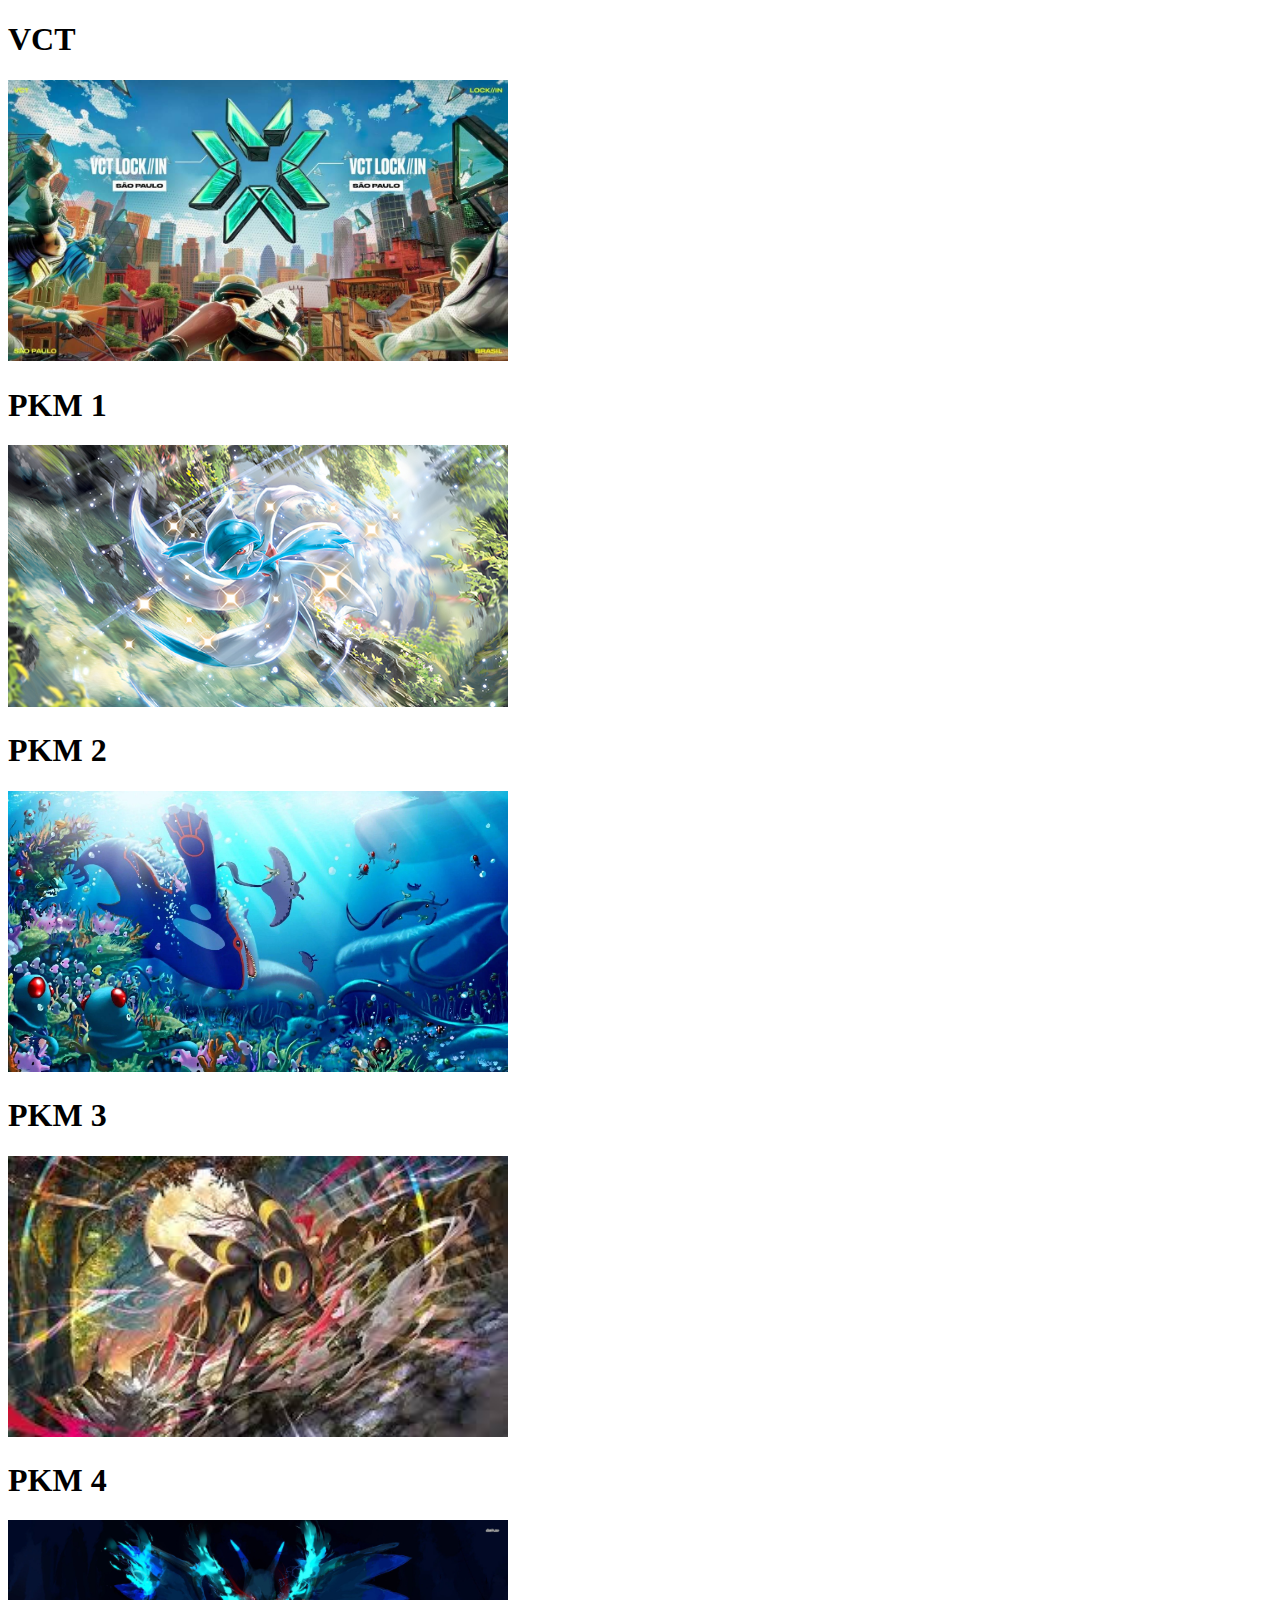
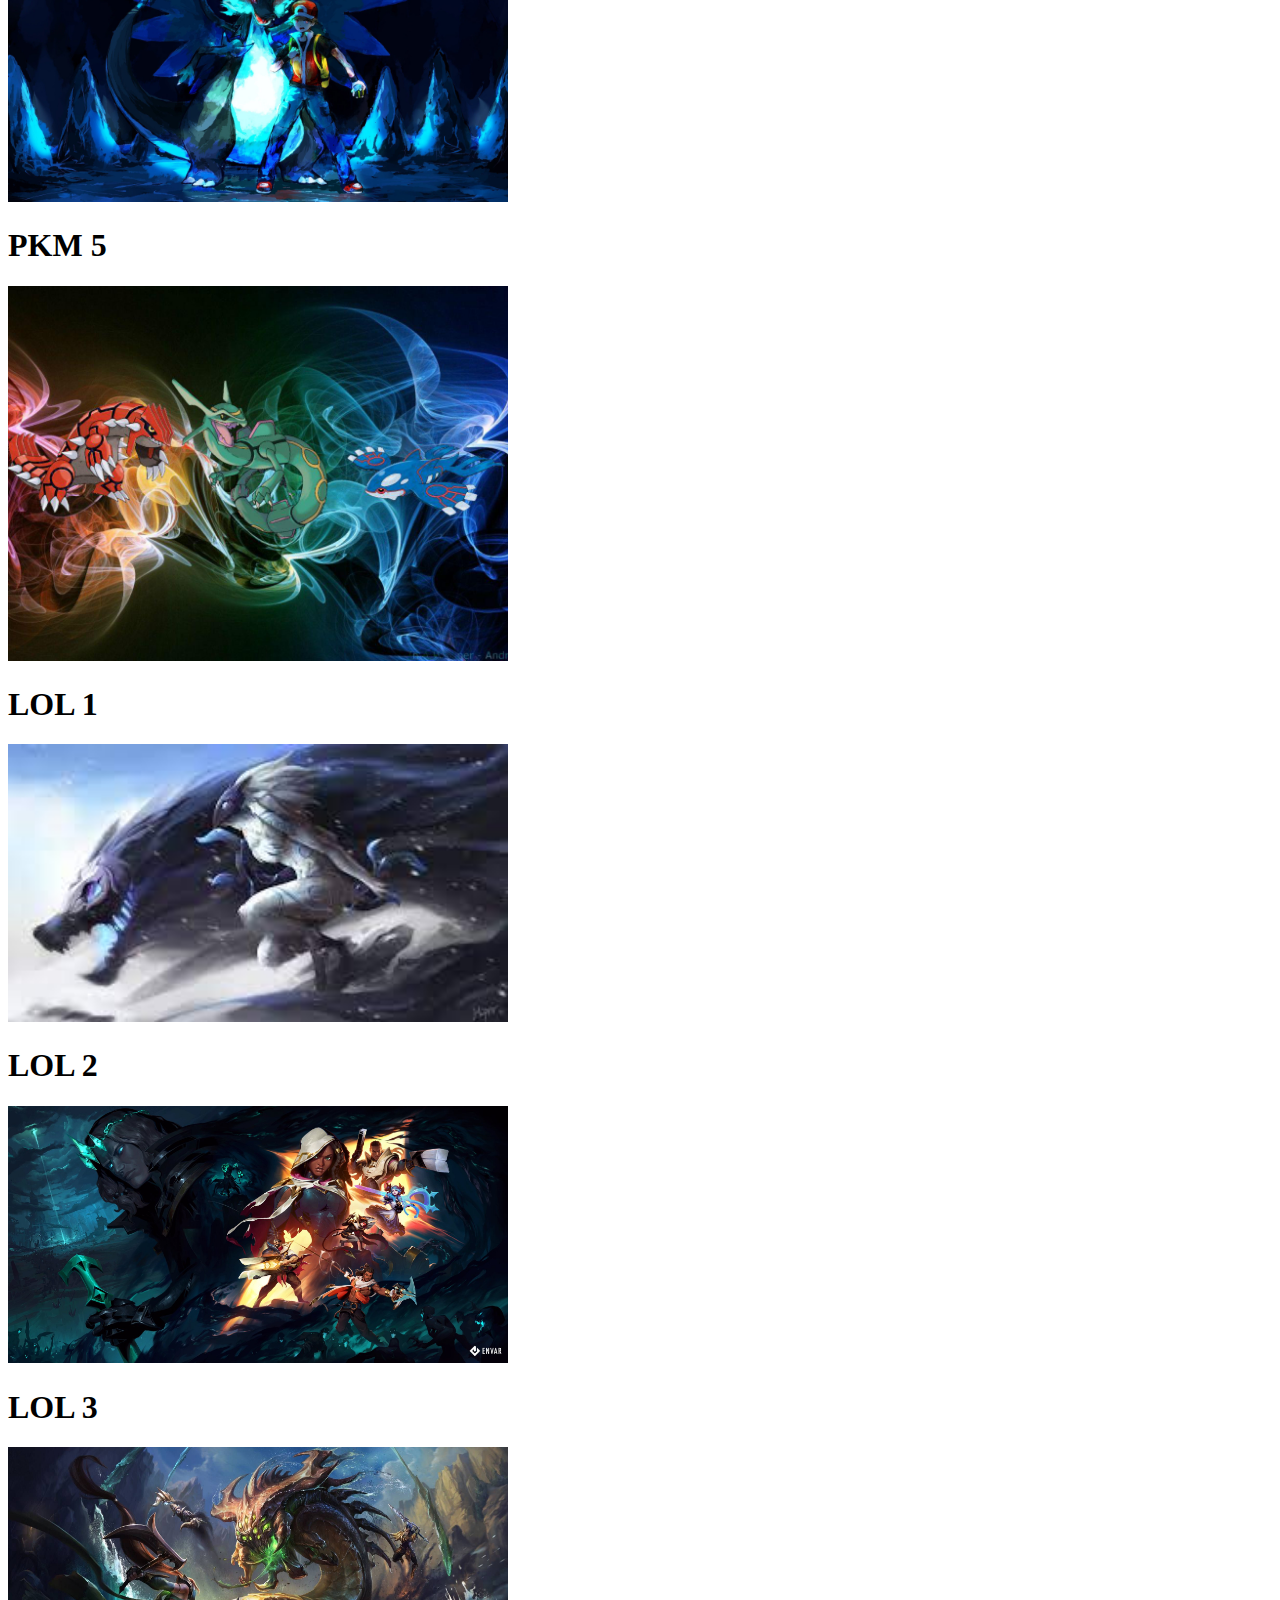
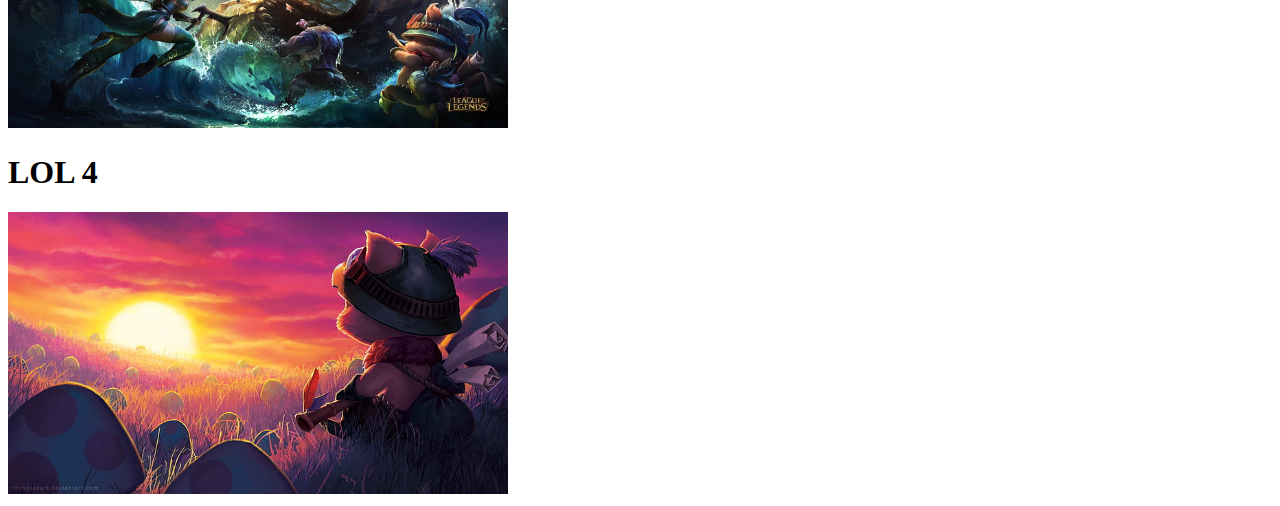
<file: aula-02-automatico/index.html>
<!DOCTYPE html>
<html lang="pt-br">

<head>
    <meta charset="UTF-8">
    <meta http-equiv="X-UA-Compatible" content="IE=edge">
    <meta name="viewport" content="width=device-width, initial-scale=1.0">
    <title>Aula 02</title>
</head>

<body>
    <h1> VCT </h1>
    <img src="img/vct.jpg" width="500px">
    <br>
    <h1> PKM 1 </h1>
    <img src="img/pkm.jpg" width="500px">
    <br>
    <h1> PKM 2 </h1>
    <img src="img/pkm2.webp" width="500px">
    <br>
    <h1> PKM 3 </h1>
    <img src="img/pkm3.jpg" width="500px">
    <br>
    <h1> PKM 4 </h1>
    <img src="img/pkm4.jpg" width="500px">
    <br>
    <h1> PKM 5 </h1>
    <img src="img/pkm5.jpg" width="500px">
    <br>
    <h1> LOL 1</h1>
    <img src="img/lol1.jpg" width="500px">
    <br>
    <h1> LOL 2 </h1>
    <img src="img/lol2.jpg" width="500px">
    <br>
    <h1> LOL 3 </h1>
    <img src="img/lol3.jpg" width="500px">
    <br>
    <h1> LOL 4 </h1>
    <img src="img/lol4.jpg" width="500px">

</body>

</html>
</file>
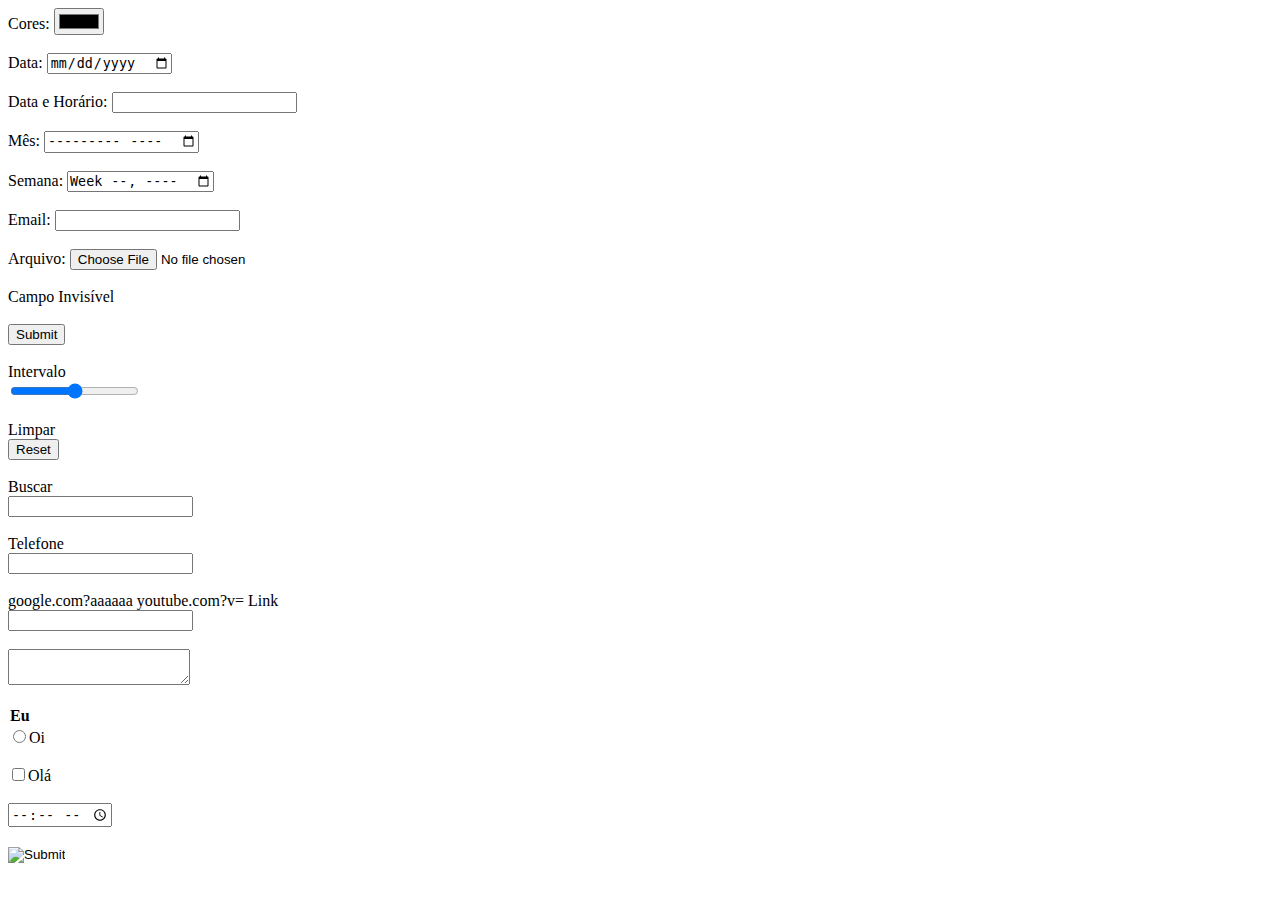
<file: aula-04/index.html>
<!DOCTYPE html>
<html lang="en">

<head>
    <meta charset="UTF-8">
    <meta http-equiv="X-UA-Compatible" content="IE=edge">
    <meta name="viewport" content="width=device-width, initial-scale=1.0">
    <title>Document</title>
</head>

<body>

</body>
    <label>Cores:</label>
    <input type="color"><br><br>
    <label>Data:</label>
    <input type="date"><br><br>
    <label>Data e Horário:</label>
    <input type="datetime"><br><br>
    <label>Mês:</label>
    <input type="month"><br><br>
    <label>Semana:</label>
    <input type="week"><br><br>
    <label>Email:</label>
    <input type="email"><br><br>
    <label>Arquivo:</label>
    <input type="file"><br><br>
    <label>Campo Invisível </label>
    <input type="hidden"><br><br>
    <button>Submit</button><br><br>
    <label>Intervalo</label><br>
    <input type="range"><br><br>
    
    <label>Limpar</label><br>
    <input type="reset"><br><br>
    
    <label>Buscar</label><br>
    <input type="search"><br><br>

    <label>Telefone</label><br>
    <input type="tel"><br><br>       
    google.com?aaaaaa
    youtube.com?v=
    <label>Link</label><br>
    <input type="url"><br><br>


    <textarea></textarea><br><br>
    <optgroup label = "Eu">
    <select id="Nome" name="Name">
        <option value="Eu">Eu</option>
        <option value="Tu">Tu</option>
        <option value="Eles">Eles</option>
        <option value="Nós">Nós</option>
    </select><br><br>
    </optgroup>
    <input type="radio" value="Oi">Oi<br><br>
    <input type="checkbox" value="Olá">Olá<br><br>

    <input type="time"><br><br>
    <input type="image"><br><br>
</html>
</file>
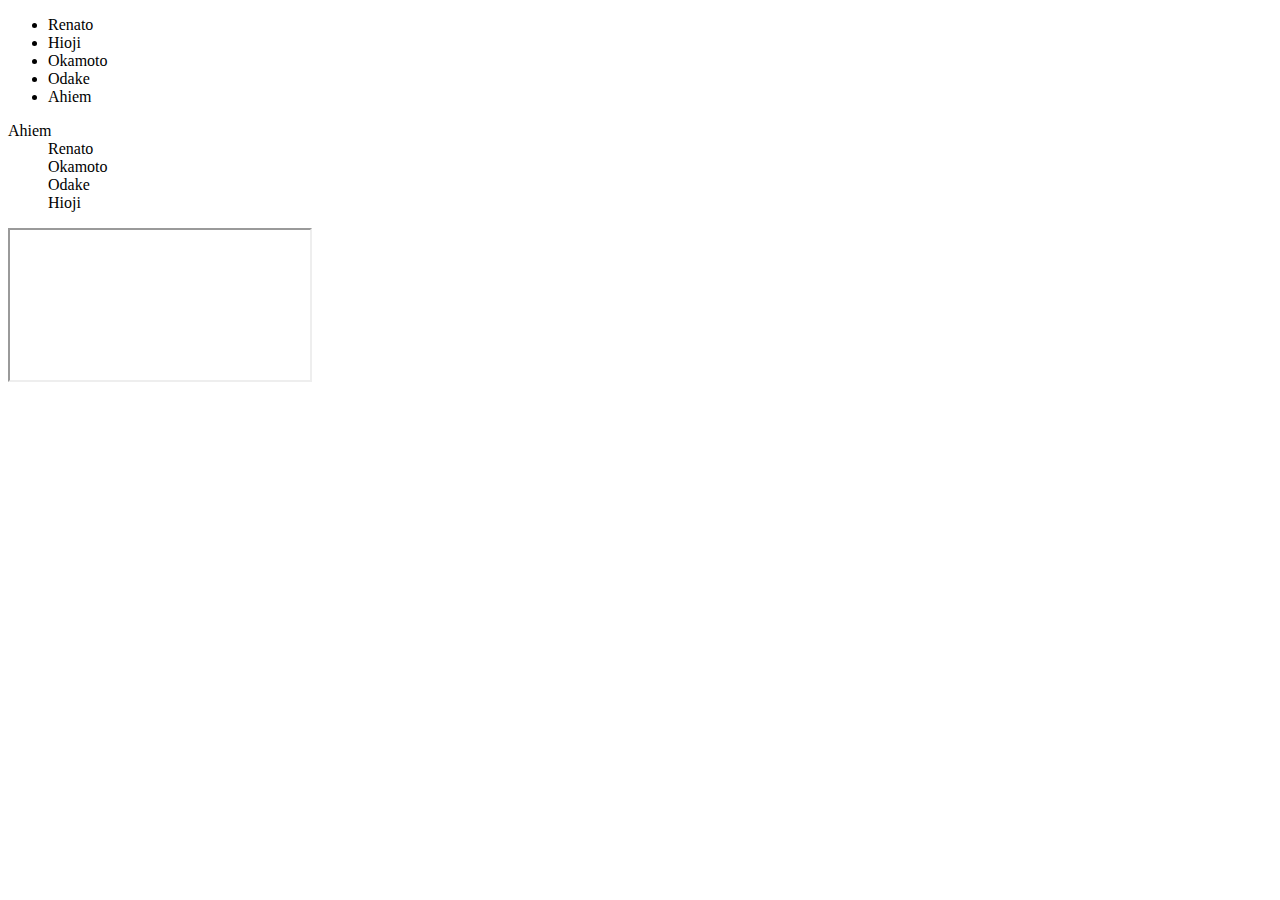
<file: aula-05/index.html>
<!DOCTYPE html>
<html lang="pt-br">
<head>
    <meta charset="UTF-8">
    <meta http-equiv="X-UA-Compatible" content="IE=edge">
    <meta name="viewport" content="width=device-width, initial-scale=1.0">
    <title>Document</title>
</head>
<body>
    <ul>
        <li>Renato</li>
        <li>Hioji</li>
        <li>Okamoto</li>
        <li>Odake</li>
        <li>Ahiem</li>
    </ul>
    
    <dl>
        <dt>Ahiem</dd>
        <dd>Renato</dt>
        <dd>Okamoto</dd>
        <dd>Odake</Dd>  
        <dd>Hioji</dd>
    </dl>
    <iframe src="https://www.youtube.com"></iframe>
</body>
</html>
</file>
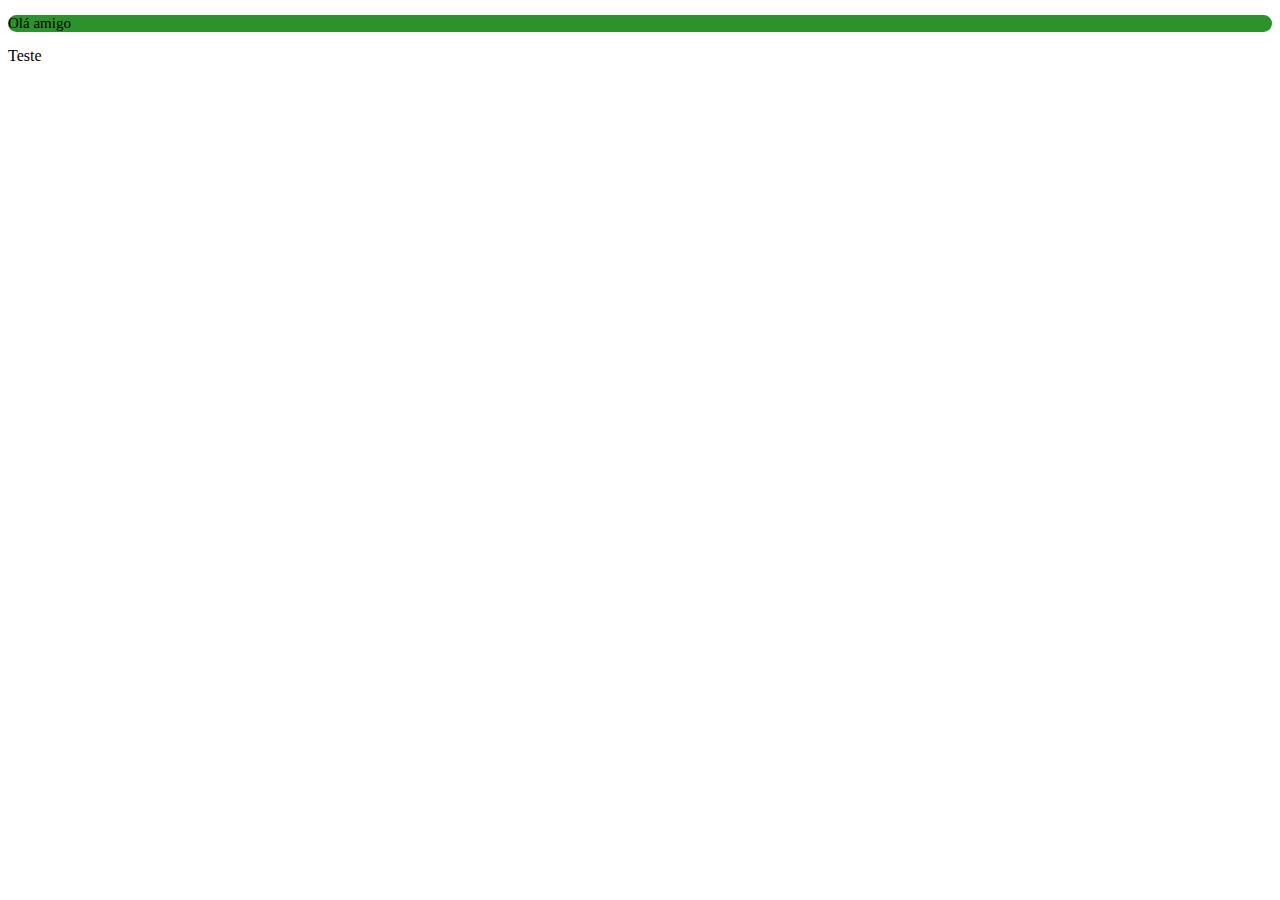
<file: aula-06/index.html>
<!DOCTYPE html>
<html lang="en">
<head>
    <meta charset="UTF-8">
    <meta http-equiv="X-UA-Compatible" content="IE=edge">
    <meta name="viewport" content="width=device-width, initial-scale=1.0">
    <style>
        #teste{
            font-size: 15px;
        }
        .teste{
            border-radius: 30px;
        }

        p{
            background: #2c922c;
            font-family:'Times New Roman';
        }
        .teste:hover
        {
            background: #aaaaaa;
        }

        /* visited link */
        .teste:visited {
        color: #00FF00;
        }
        /*Mouse em cima*/
        .teste:hover {
        color: #FF00FF;
        }
        /* Clickando */
        .teste:active {
        color: #0000FF;
        }

        /*Div only*/
        .dropdown{
            position:relative;
            display: inline-block;
        }
        .dropdown-content{
            display: none;
            position: absolute;
            background-color:#270e0e;
            min-width: 160px;
            box-shadow: 0px 8px 16px 0px rgba(0,0,0,0.2);  /*box-shadow: none|h-offset v-offset blur spread color |inset|initial|inherit;*/
            padding: 12px 16px;
            z-index: 1px;
        }
        .dropdown:hover .dropdown-content{
            display:block;
        }
    </style>
    <title>Document</title>
</head>
<body>
    <p class="teste" id="teste">Olá amigo</p>




    <div class="dropdown">Teste
        <div class="dropdown-content"> 
        Teste2
        </div>
    </div>
</body>
</html>
</file>
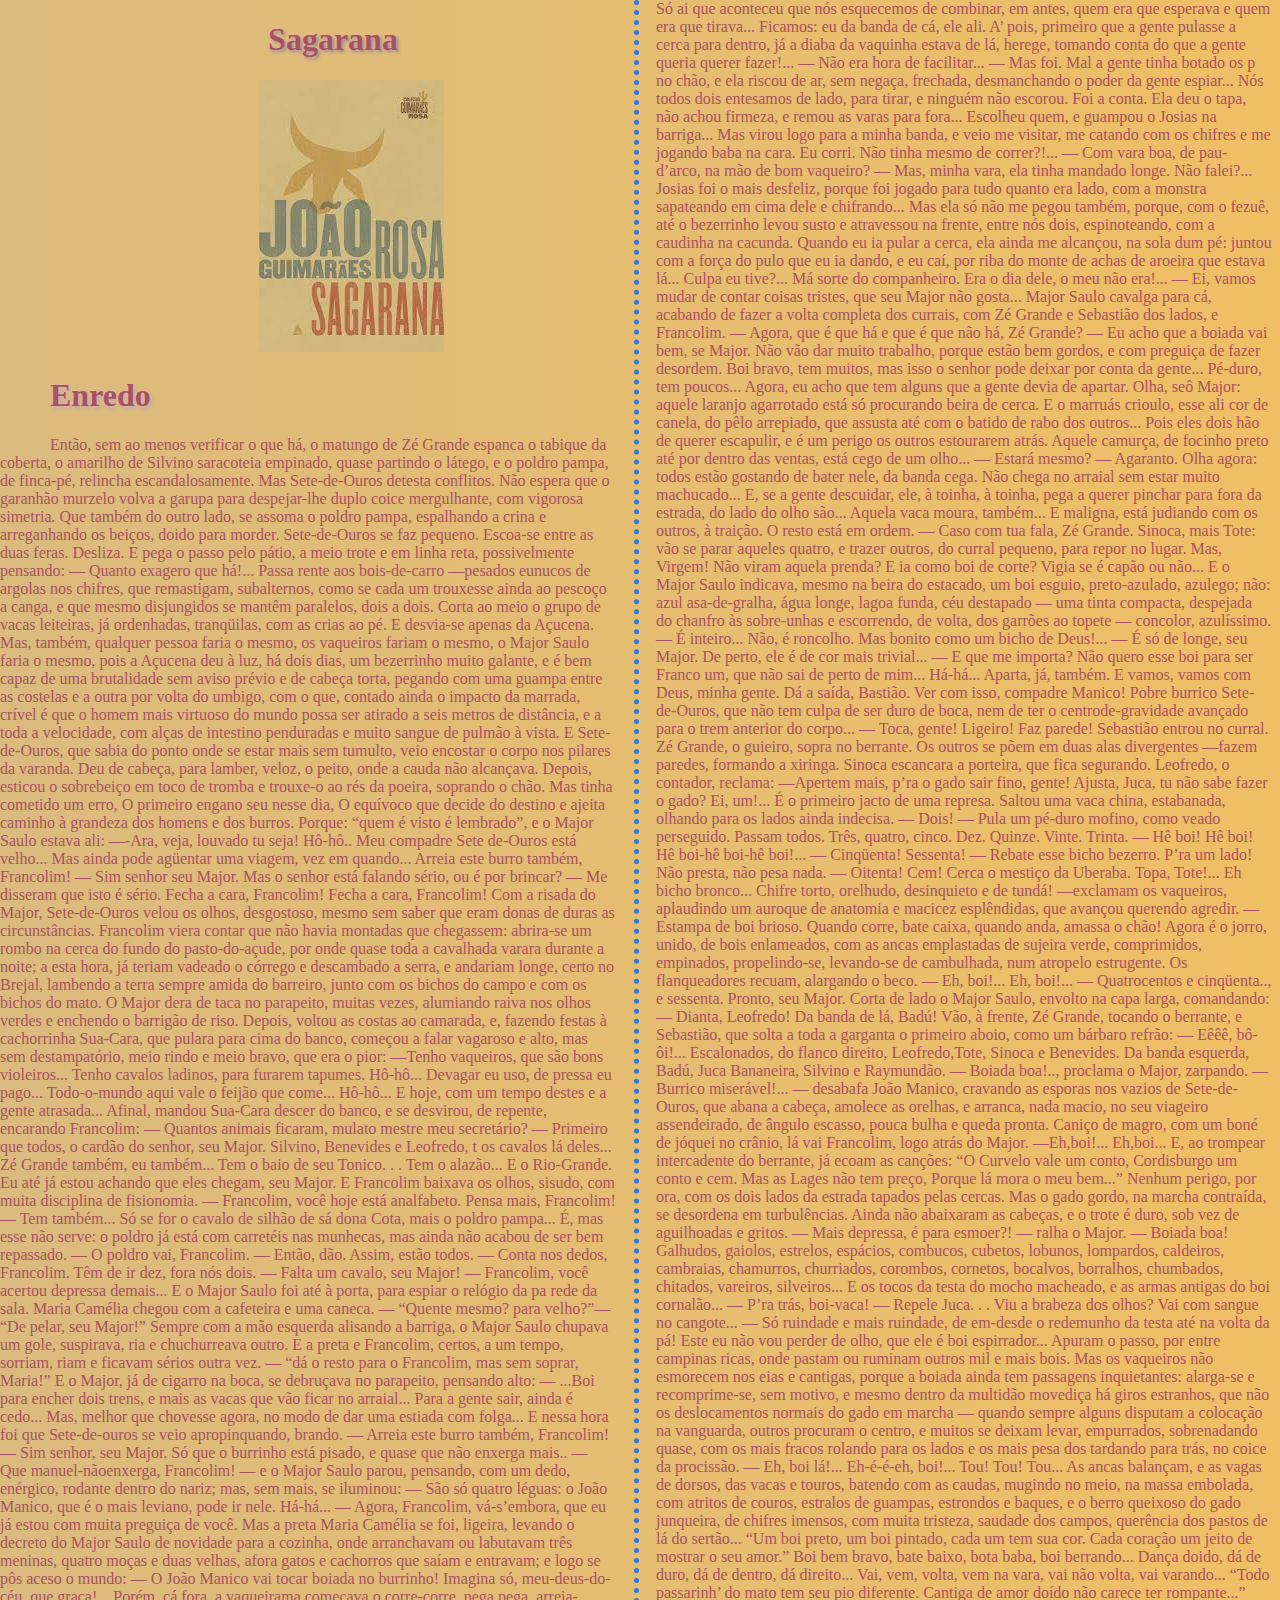
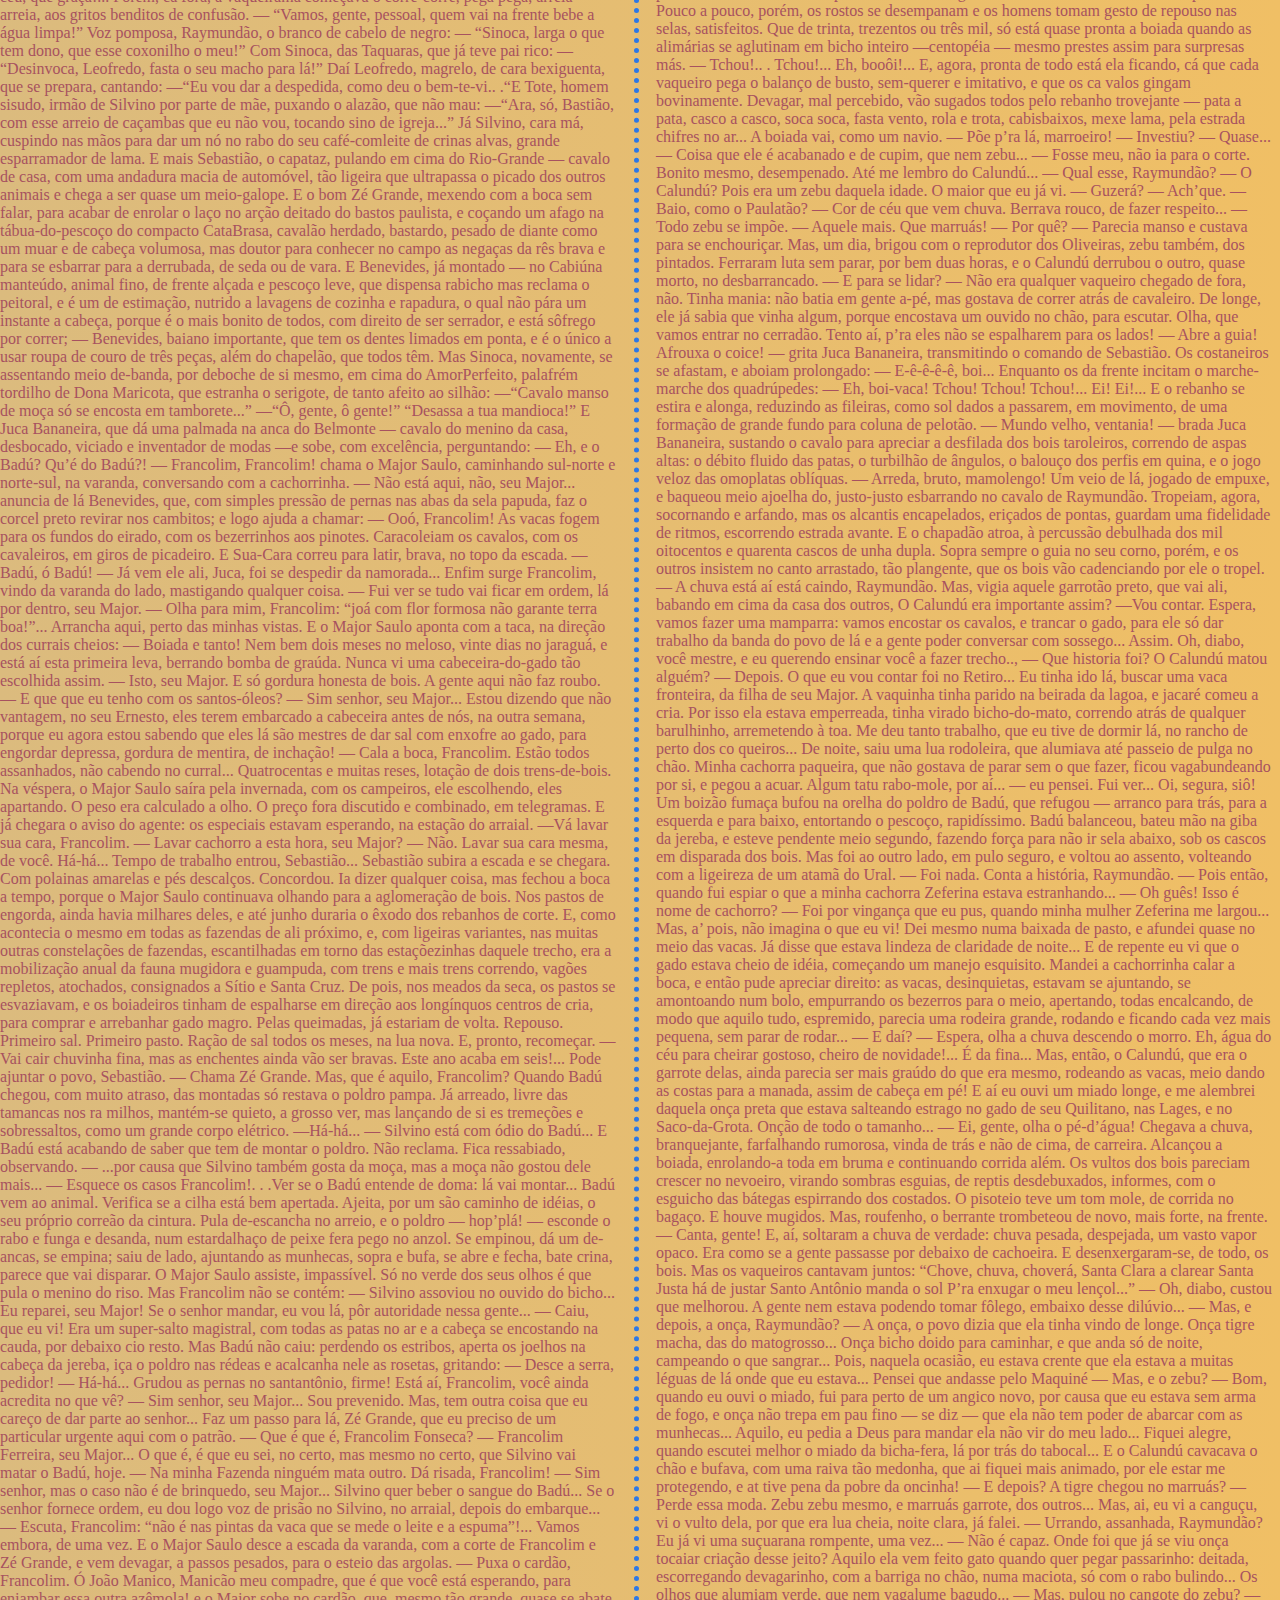
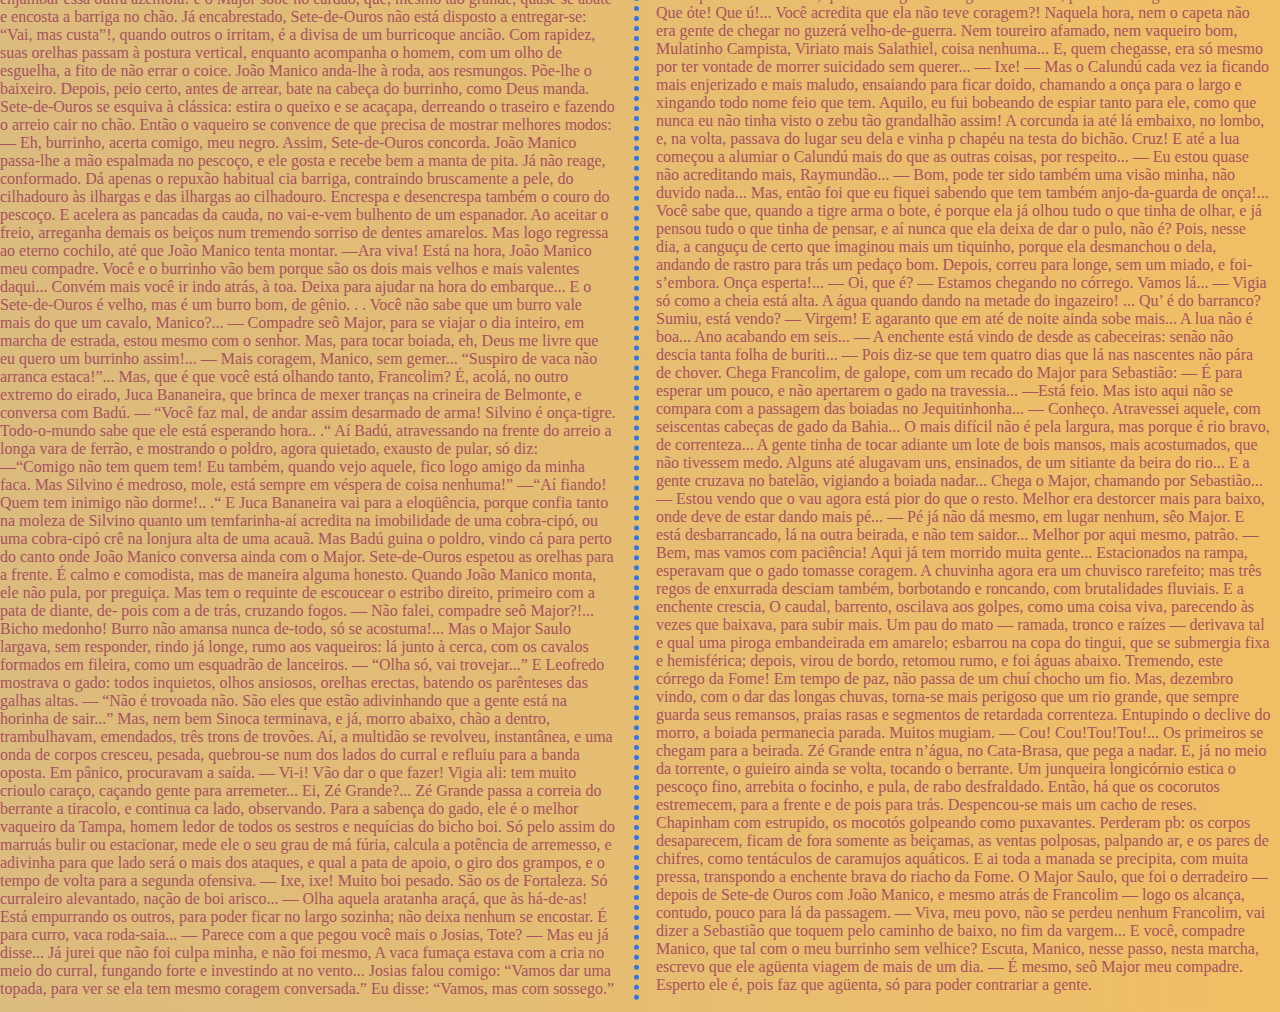
<file: aula-09-css/index.html>
<!DOCTYPE html>
<html lang="en">
<head>
    <meta charset="UTF-8">
    <meta http-equiv="X-UA-Compatible" content="IE=edge">
    <meta name="viewport" content="width=device-width, initial-scale=1.0">
    <link rel="stylesheet" href="css/style.css" type="text/css">

    <title>Document</title>
</head>
<body>
    <section class="wrapper">
    <section class="header">
        <h1 class="titulo">Sagarana</h1>
        <img src="[data-uri]" class="imagem">

    </section>
    <section class="content-1">
        <h1> Enredo</h1>
        <p>Então, sem ao menos verificar o que há, o matungo de Zé Grande espanca o tabique da
            coberta, o amarilho de Silvino saracoteia empinado, quase partindo o látego, e o poldro
            pampa, de finca-pé, relincha escandalosamente.
            Mas Sete-de-Ouros detesta conflitos. Não espera que o garanhão murzelo volva a garupa
            para despejar-lhe duplo coice mergulhante, com vigorosa simetria. Que também do outro
            lado, se assoma o poldro pampa, espalhando a crina e arreganhando os beiços, doido para
            morder. Sete-de-Ouros se faz pequeno. Escoa-se entre as duas feras. Desliza. E pega o
            passo pelo pátio, a meio trote e em linha reta, possivelmente pensando:
            — Quanto exagero que há!...
            Passa rente aos bois-de-carro —pesados eunucos de argolas nos chifres, que remastigam,
            subalternos, como se cada um trouxesse ainda ao pescoço a canga, e que mesmo
            disjungidos se mantêm paralelos, dois a dois. Corta ao meio o grupo de vacas leiteiras, já
            ordenhadas, tranqüilas, com as crias ao pé. E desvia-se apenas da Açucena. Mas, também,
            qualquer pessoa faria o mesmo, os vaqueiros fariam o mesmo, o Major Saulo faria o
            mesmo, pois a Açucena deu à luz, há dois dias, um bezerrinho muito galante, e é bem capaz
            de uma brutalidade sem aviso prévio e de cabeça torta, pegando com uma guampa entre as
            costelas e a outra por volta do umbigo, com o que, contado ainda o impacto da marrada,
            crível é que o homem mais virtuoso do mundo possa ser atirado a seis metros de distância,
            e a toda a velocidade, com alças de intestino penduradas e muito sangue de pulmão à vista.
            E Sete-de-Ouros, que sabia do ponto onde se estar mais sem tumulto, veio encostar o corpo
            nos pilares da varanda. Deu de cabeça, para lamber, veloz, o peito, onde a cauda não
            alcançava. Depois, esticou o sobrebeiço em toco de tromba e trouxe-o ao rés da poeira,
            soprando o chão.
            Mas tinha cometido um erro, O primeiro engano seu nesse dia, O equívoco que decide do
            destino e ajeita caminho à grandeza dos homens e dos burros. Porque: “quem é visto é
            lembrado”, e o Major Saulo estava ali:
            —-Ara, veja, louvado tu seja! Hô-hô.. Meu compadre Sete de-Ouros está velho... Mas ainda
            pode agüentar uma viagem, vez em quando... Arreia este burro também, Francolim!
            — Sim senhor seu Major. Mas o senhor está falando sério, ou é por brincar?
            — Me disseram que isto é sério. Fecha a cara, Francolim! Fecha a cara, Francolim!
            Com a risada do Major, Sete-de-Ouros velou os olhos, desgostoso, mesmo sem saber que
            eram donas de duras as circunstâncias.
            Francolim viera contar que não havia montadas que chegassem: abrira-se um rombo na
            cerca do fundo do pasto-do-açude, por onde quase toda a cavalhada varara durante a noite;
            a esta hora, já teriam vadeado o córrego e descambado a serra, e andariam longe, certo no
            Brejal, lambendo a terra sempre amida do barreiro, junto com os bichos do campo e com os
            bichos do mato.
            O Major dera de taca no parapeito, muitas vezes, alumiando raiva nos olhos verdes e
            enchendo o barrigão de riso. Depois, voltou as costas ao camarada, e, fazendo festas à
            cachorrinha Sua-Cara, que pulara para cima do banco, começou a falar vagaroso e alto, mas
            sem destampatório, meio rindo e meio bravo, que era o pior:
            —Tenho vaqueiros, que são bons violeiros... Tenho cavalos ladinos, para furarem tapumes.
            Hô-hô... Devagar eu uso, de pressa eu pago... Todo-o-mundo aqui vale o feijão que come...
            Hô-hô... E hoje, com um tempo destes e a gente atrasada...
            Afinal, mandou Sua-Cara descer do banco, e se desvirou, de repente, encarando Francolim:
             — Quantos animais ficaram, mulato mestre meu secretário?
            — Primeiro que todos, o cardão do senhor, seu Major. Silvino, Benevides e Leofredo, t os
            cavalos lá deles... Zé Grande também, eu também... Tem o baio de seu Tonico. . . Tem o
            alazão... E o Rio-Grande. Eu até já estou achando que eles chegam, seu Major.
            E Francolim baixava os olhos, sisudo, com muita disciplina de fisionomia.
            — Francolim, você hoje está analfabeto. Pensa mais, Francolim!
            — Tem também... Só se for o cavalo de silhão de sá dona Cota, mais o poldro pampa... É,
            mas esse não serve: o poldro já está com carretéis nas munhecas, mas ainda não acabou de
            ser bem repassado.
            — O poldro vai, Francolim.
            — Então, dão. Assim, estão todos.
            — Conta nos dedos, Francolim. Têm de ir dez, fora nós dois.
            — Falta um cavalo, seu Major!
            — Francolim, você acertou depressa demais...
            E o Major Saulo foi até à porta, para espiar o relógio da pa rede da sala. Maria Camélia
            chegou com a cafeteira e uma caneca. — “Quente mesmo? para velho?”— “De pelar, seu
            Major!” Sempre com a mão esquerda alisando a barriga, o Major Saulo chupava um gole,
            suspirava, ria e chuchurreava outro. E a preta e Francolim, certos, a um tempo, sorriam,
            riam e ficavam sérios outra vez. — “dá o resto para o Francolim, mas sem soprar, Maria!”
            E o Major, já de cigarro na boca, se debruçava no parapeito, pensando alto:
            — ...Boi para encher dois trens, e mais as vacas que vão ficar no arraial... Para a gente sair,
            ainda é cedo... Mas, melhor que chovesse agora, no modo de dar uma estiada com folga...
            E nessa hora foi que Sete-de-ouros se veio apropinquando, brando.
            — Arreia este burro também, Francolim!
            — Sim senhor, seu Major. Só que o burrinho está pisado, e quase que não enxerga mais..
            — Que manuel-nãoenxerga, Francolim! — e o Major Saulo parou, pensando, com um
            dedo, enérgico, rodante dentro do nariz; mas, sem mais, se iluminou: — São só quatro
            léguas: o João Manico, que é o mais leviano, pode ir nele. Há-há...
            — Agora, Francolim, vá-s’embora, que eu já estou com muita preguiça de você.
            Mas a preta Maria Camélia se foi, ligeira, levando o decreto do Major Saulo de novidade
            para a cozinha, onde arranchavam ou labutavam três meninas, quatro moças e duas velhas,
            afora gatos e cachorros que saíam e entravam; e logo se pôs aceso o mundo: — O João
            Manico vai tocar boiada no burrinho! Imagina só, meu-deus-do-céu, que graça!...
            Porém, cá fora, a vaqueirama começava o corre-corre, pega pega, arreia-arreia, aos gritos
            benditos de confusão. — “Vamos, gente, pessoal, quem vai na frente bebe a água limpa!”
            Voz pomposa, Raymundão, o branco de cabelo de negro: — “Sinoca, larga o que tem
            dono, que esse coxonilho o meu!” Com Sinoca, das Taquaras, que já teve pai rico: —
            “Desinvoca, Leofredo, fasta o seu macho para lá!” Daí Leofredo, magrelo, de cara
            bexiguenta, que se prepara, cantando: —“Eu vou dar a despedida, como deu o bem-te-vi..
            .“E Tote, homem sisudo, irmão de Silvino por parte de mãe, puxando o alazão, que não
            mau: —“Ara, só, Bastião, com esse arreio de caçambas que eu não vou, tocando sino de
            igreja...” Já Silvino, cara má, cuspindo nas mãos para dar um nó no rabo do seu café-comleite de crinas alvas, grande esparramador de lama. E mais Sebastião, o capataz, pulando
            em cima do Rio-Grande — cavalo de casa, com uma andadura macia de automóvel, tão
            ligeira que ultrapassa o picado dos outros animais e chega a ser quase um meio-galope. E o
            bom Zé Grande, mexendo com a boca sem falar, para acabar de enrolar o laço no arção
            deitado do bastos paulista, e coçando um afago na tábua-do-pescoço do compacto CataBrasa, cavalão herdado, bastardo, pesado de diante como um muar e de cabeça volumosa,
            mas doutor para conhecer no campo as negaças da rês brava e para se esbarrar para a
            derrubada, de seda ou de vara. E Benevides, já montado — no Cabiúna manteúdo, animal
            fino, de frente alçada e pescoço leve, que dispensa rabicho mas reclama o peitoral, e é um
            de estimação, nutrido a lavagens de cozinha e rapadura, o qual não pára um instante a
            cabeça, porque é o mais bonito de todos, com direito de ser serrador, e está sôfrego por
            correr; — Benevides, baiano importante, que tem os dentes limados em ponta, e é o único a
            usar roupa de couro de três peças, além do chapelão, que todos têm. Mas Sinoca,
            novamente, se assentando meio de-banda, por deboche de si mesmo, em cima do AmorPerfeito, palafrém tordilho de Dona Maricota, que estranha o serigote, de tanto afeito ao
            silhão: —“Cavalo manso de moça só se encosta em tamborete...” —“Ô, gente, ô gente!”
            “Desassa a tua mandioca!” E Juca Bananeira, que dá uma palmada na anca do Belmonte —
            cavalo do menino da casa, desbocado, viciado e inventador de modas —e sobe, com
            excelência, perguntando:
            — Eh, e o Badú? Qu’é do Badú?!
            — Francolim, Francolim! chama o Major Saulo, caminhando sul-norte e norte-sul, na
            varanda, conversando com a cachorrinha.
            — Não está aqui, não, seu Major... anuncia de lá Benevides, que, com simples pressão de
            pernas nas abas da sela papuda, faz o corcel preto revirar nos cambitos; e logo ajuda a
            chamar:
            — Ooó, Francolim!
            As vacas fogem para os fundos do eirado, com os bezerrinhos aos pinotes. Caracoleiam os
            cavalos, com os cavaleiros, em giros de picadeiro. E Sua-Cara correu para latir, brava, no
            topo da escada.
            — Badú, ó Badú!
            — Já vem ele ali, Juca, foi se despedir da namorada...
            Enfim surge Francolim, vindo da varanda do lado, mastigando qualquer coisa.
            — Fui ver se tudo vai ficar em ordem, lá por dentro, seu Major.
             — Olha para mim, Francolim: “joá com flor formosa não garante terra boa!”... Arrancha
            aqui, perto das minhas vistas.
            E o Major Saulo aponta com a taca, na direção dos currais cheios:
            — Boiada e tanto! Nem bem dois meses no meloso, vinte dias no jaraguá, e está aí esta
            primeira leva, berrando bomba de graúda. Nunca vi uma cabeceira-do-gado tão escolhida
            assim.
            — Isto, seu Major. E só gordura honesta de bois. A gente aqui não faz roubo.
            — E que que eu tenho com os santos-óleos?
            — Sim senhor, seu Major... Estou dizendo que não vantagem, no seu Ernesto, eles terem
            embarcado a cabeceira antes de nós, na outra semana, porque eu agora estou sabendo que
            eles lá são mestres de dar sal com enxofre ao gado, para engordar depressa, gordura de
            mentira, de inchação!
            — Cala a boca, Francolim. Estão todos assanhados, não cabendo no curral...
            Quatrocentas e muitas reses, lotação de dois trens-de-bois. Na véspera, o Major Saulo saíra
            pela invernada, com os campeiros, ele escolhendo, eles apartando. O peso era calculado a
            olho. O preço fora discutido e combinado, em telegramas. E já chegara o aviso do agente:
            os especiais estavam esperando, na estação do arraial.
            —Vá lavar sua cara, Francolim.
            — Lavar cachorro a esta hora, seu Major?
            — Não. Lavar sua cara mesma, de você. Há-há... Tempo de trabalho entrou, Sebastião...
            Sebastião subira a escada e se chegara. Com polainas amarelas e pés descalços. Concordou.
            Ia dizer qualquer coisa, mas fechou a boca a tempo, porque o Major Saulo continuava
            olhando para a aglomeração de bois.
            Nos pastos de engorda, ainda havia milhares deles, e até junho duraria o êxodo dos
            rebanhos de corte. E, como acontecia o mesmo em todas as fazendas de ali próximo, e, com
            ligeiras variantes, nas muitas outras constelações de fazendas, escantilhadas em torno das
            estaçõezinhas daquele trecho, era a mobilização anual da fauna mugidora e guampuda, com
            trens e mais trens correndo, vagões repletos, atochados, consignados a Sítio e Santa Cruz.
            De pois, nos meados da seca, os pastos se esvaziavam, e os boiadeiros tinham de espalharse em direção aos longínquos centros de cria, para comprar e arrebanhar gado magro. Pelas
            queimadas, já estariam de volta. Repouso. Primeiro sal. Primeiro pasto. Ração de sal todos
            os meses, na lua nova. E, pronto, recomeçar.
            —Vai cair chuvinha fina, mas as enchentes ainda vão ser bravas. Este ano acaba em seis!...
            Pode ajuntar o povo, Sebastião.
            — Chama Zé Grande. Mas, que é aquilo, Francolim?
            Quando Badú chegou, com muito atraso, das montadas só restava o poldro pampa. Já
            arreado, livre das tamancas nos ra milhos, mantém-se quieto, a grosso ver, mas lançando de
            si es tremeções e sobressaltos, como um grande corpo elétrico.
            —Há-há...
            — Silvino está com ódio do Badú...
            E Badú está acabando de saber que tem de montar o poldro. Não reclama. Fica ressabiado,
            observando.
            — ...por causa que Silvino também gosta da moça, mas a moça não gostou dele mais...
            — Esquece os casos Francolim!. . .Ver se o Badú entende de doma: lá vai montar...
            Badú vem ao animal. Verifica se a cilha está bem apertada. Ajeita, por um são caminho de
            idéias, o seu próprio correão da cintura. Pula de-escancha no arreio, e o poldro — hop’plá!
            — esconde o rabo e funga e desanda, num estardalhaço de peixe fera pego no anzol. Se
            empinou, dá um de-ancas, se empina; saiu de lado, ajuntando as munhecas, sopra e bufa, se
            abre e fecha, bate crina, parece que vai disparar.
            O Major Saulo assiste, impassível. Só no verde dos seus olhos é que pula o menino do riso.
            Mas Francolim não se contém:
            — Silvino assoviou no ouvido do bicho... Eu reparei, seu Major! Se o senhor mandar, eu
            vou lá, pôr autoridade nessa gente...
            — Caiu, que eu vi!
            Era um super-salto magistral, com todas as patas no ar e a cabeça se encostando na cauda,
            por debaixo cio resto. Mas Badú não caiu: perdendo os estribos, aperta os joelhos na cabeça
            da jereba, iça o poldro nas rédeas e acalcanha nele as rosetas, gritando: — Desce a serra,
            pedidor!
            — Há-há... Grudou as pernas no santantônio, firme! Está aí, Francolim, você ainda acredita
            no que vê?
            — Sim senhor, seu Major... Sou prevenido. Mas, tem outra coisa que eu careço de dar
            parte ao senhor... Faz um passo para lá, Zé Grande, que eu preciso de um particular urgente
            aqui com o patrão.
            — Que é que é, Francolim Fonseca?
            — Francolim Ferreira, seu Major... O que é, é que eu sei, no certo, mas mesmo no certo,
            que Silvino vai matar o Badú, hoje.
            — Na minha Fazenda ninguém mata outro. Dá risada, Francolim!
            — Sim senhor, mas o caso não é de brinquedo, seu Major... Silvino quer beber o sangue do
            Badú... Se o senhor fornece ordem, eu dou logo voz de prisão no Silvino, no arraial, depois
            do embarque...
            — Escuta, Francolim: “não é nas pintas da vaca que se mede o leite e a espuma”!... Vamos
            embora, de uma vez.
            E o Major Saulo desce a escada da varanda, com a corte de Francolim e Zé Grande, e vem
            devagar, a passos pesados, para o esteio das argolas.
            — Puxa o cardão, Francolim. Ó João Manico, Manicão meu compadre, que é que você está
            esperando, para enjambar essa outra azêmola! e o Major sobe no cardão, que, mesmo tão
            grande, quase se abate e encosta a barriga no chão.
            Já encabrestado, Sete-de-Ouros não está disposto a entregar-se: “Vai, mas custa”!, quando
            outros o irritam, é a divisa de um burricoque ancião. Com rapidez, suas orelhas passam à
            postura vertical, enquanto acompanha o homem, com um olho de esguelha, a fito de não
            errar o coice.
            João Manico anda-lhe à roda, aos resmungos. Põe-lhe o baixeiro. Depois, peio certo, antes
            de arrear, bate na cabeça do burrinho, como Deus manda. Sete-de-Ouros se esquiva à
            clássica: estira o queixo e se acaçapa, derreando o traseiro e fazendo o arreio cair no chão.
            Então o vaqueiro se convence de que precisa de mostrar melhores modos:
            — Eh, burrinho, acerta comigo, meu negro.
            Assim, Sete-de-Ouros concorda. João Manico passa-lhe a mão espalmada no pescoço, e ele
            gosta e recebe bem a manta de pita. Já não reage, conformado. Dá apenas o repuxão
            habitual cia barriga, contraindo bruscamente a pele, do cilhadouro às ilhargas e das ilhargas
            ao cilhadouro. Encrespa e desencrespa também o couro do pescoço. E acelera as pancadas
            da cauda, no vai-e-vem bulhento de um espanador. Ao aceitar o freio, arreganha demais os
            beiços num tremendo sorriso de dentes amarelos. Mas logo regressa ao eterno cochilo, até
            que João Manico tenta montar.
            —Ara viva! Está na hora, João Manico meu compadre. Você e o burrinho vão bem porque
            são os dois mais velhos e mais valentes daqui... Convém mais você ir indo atrás, à toa.
            Deixa para ajudar na hora do embarque... E o Sete-de-Ouros é velho, mas é um burro bom,
            de gênio. . . Você não sabe que um burro vale mais do que um cavalo, Manico?...
            — Compadre seô Major, para se viajar o dia inteiro, em marcha de estrada, estou mesmo
            com o senhor. Mas, para tocar boiada, eh, Deus me livre que eu quero um burrinho assim!...
            — Mais coragem, Manico, sem gemer... “Suspiro de vaca não arranca estaca!”... Mas, que
            é que você está olhando tanto, Francolim?
            É, acolá, no outro extremo do eirado, Juca Bananeira, que brinca de mexer tranças na
            crineira de Belmonte, e conversa com Badú. — “Você faz mal, de andar assim desarmado
            de arma! Silvino é onça-tigre. Todo-o-mundo sabe que ele está esperando hora.. .“ Aí Badú,
            atravessando na frente do arreio a longa vara de ferrão, e mostrando o poldro, agora
            quietado, exausto de pular, só diz: —“Comigo não tem quem tem! Eu também, quando vejo
            aquele, fico logo amigo da minha faca. Mas Silvino é medroso, mole, está sempre em
            véspera de coisa nenhuma!” —“Aí fiando! Quem tem inimigo não dorme!.. .“ E Juca
            Bananeira vai para a eloqüência, porque confia tanto na moleza de Silvino quanto um temfarinha-aí acredita na imobilidade de uma cobra-cipó, ou uma cobra-cipó crê na lonjura alta
            de uma acauã.
            Mas Badú guina o poldro, vindo cá para perto do canto onde João Manico conversa ainda
            com o Major.
            Sete-de-Ouros espetou as orelhas para a frente. É calmo e comodista, mas de maneira
            alguma honesto. Quando João Manico monta, ele não pula, por preguiça. Mas tem o
            requinte de escoucear o estribo direito, primeiro com a pata de diante, de- pois com a de
            trás, cruzando fogos.
            — Não falei, compadre seô Major?!... Bicho medonho! Burro não amansa nunca de-todo,
            só se acostuma!...
            Mas o Major Saulo largava, sem responder, rindo já longe, rumo aos vaqueiros: lá junto à
            cerca, com os cavalos formados em fileira, como um esquadrão de lanceiros.
            — “Olha só, vai trovejar...” E Leofredo mostrava o gado: todos inquietos, olhos ansiosos,
            orelhas erectas, batendo os parênteses das galhas altas. — “Não é trovoada não. São eles
            que estão adivinhando que a gente está na horinha de sair...” Mas, nem bem Sinoca
            terminava, e já, morro abaixo, chão a dentro, trambulhavam, emendados, três trons de
            trovões. Aí, a multidão se revolveu, instantânea, e uma onda de corpos cresceu, pesada,
            quebrou-se num dos lados do curral e refluiu para a banda oposta. Em pânico, procuravam
            a saída.
            — Vi-i! Vão dar o que fazer! Vigia ali: tem muito crioulo caraço, caçando gente para
            arremeter... Ei, Zé Grande?...
            Zé Grande passa a correia do berrante a tiracolo, e continua ca lado, observando. Para a
            sabença do gado, ele é o melhor vaqueiro da Tampa, homem ledor de todos os sestros e
            nequícias do bicho boi. Só pelo assim do marruás bulir ou estacionar, mede ele o seu grau
            de má fúria, calcula a potência de arremesso, e adivinha para que lado será o mais dos
            ataques, e qual a pata de apoio, o giro dos grampos, e o tempo de volta para a segunda
            ofensiva.
            — Ixe, ixe! Muito boi pesado. São os de Fortaleza. Só curraleiro alevantado, nação de boi
            arisco...
            — Olha aquela aratanha araçá, que às há-de-as! Está empurrando os outros, para poder ficar
            no largo sozinha; não deixa nenhum se encostar. É para curro, vaca roda-saia...
            — Parece com a que pegou você mais o Josias, Tote?
            — Mas eu já disse... Já jurei que não foi culpa minha, e não foi mesmo, A vaca fumaça
            estava com a cria no meio do curral, fungando forte e investindo at no vento... Josias falou
            comigo: “Vamos dar uma topada, para ver se ela tem mesmo coragem conversada.” Eu
            disse: “Vamos, mas com sossego.” Só ai que aconteceu que nós esquecemos de combinar,
            em antes, quem era que esperava e quem era que tirava... Ficamos: eu da banda de cá, ele
            ali. A’ pois, primeiro que a gente pulasse a cerca para dentro, já a diaba da vaquinha estava
            de lá, herege, tomando conta do que a gente queria querer fazer!...
            — Não era hora de facilitar...
            — Mas foi. Mal a gente tinha botado os p no chão, e ela riscou de ar, sem negaça, frechada,
            desmanchando o poder da gente espiar... Nós todos dois entesamos de lado, para tirar, e
            ninguém não escorou. Foi a conta. Ela deu o tapa, não achou firmeza, e remou as varas
            para fora... Escolheu quem, e guampou o Josias na barriga... Mas virou logo para a minha
            banda, e veio me visitar, me catando com os chifres e me jogando baba na cara. Eu corri.
            Não tinha mesmo de correr?!...
            — Com vara boa, de pau-d’arco, na mão de bom vaqueiro?
            — Mas, minha vara, ela tinha mandado longe. Não falei?... Josias foi o mais desfeliz,
            porque foi jogado para tudo quanto era lado, com a monstra sapateando em cima dele e
            chifrando... Mas ela só não me pegou também, porque, com o fezuê, até o bezerrinho levou
            susto e atravessou na frente, entre nós dois, espinoteando, com a caudinha na cacunda.
            Quando eu ia pular a cerca, ela ainda me alcançou, na sola dum pé: juntou com a força do
            pulo que eu ia dando, e eu caí, por riba do monte de achas de aroeira que estava lá... Culpa
            eu tive?... Má sorte do companheiro. Era o dia dele, o meu não era!...
            — Ei, vamos mudar de contar coisas tristes, que seu Major não gosta...
            Major Saulo cavalga para cá, acabando de fazer a volta completa dos currais, com Zé
            Grande e Sebastião dos lados, e Francolim.
            — Agora, que é que há e que é que não há, Zé Grande?
            — Eu acho que a boiada vai bem, se Major. Não vão dar muito trabalho, porque estão bem
            gordos, e com preguiça de fazer desordem. Boi bravo, tem muitos, mas isso o senhor pode
            deixar por conta da gente... Pé-duro, tem poucos... Agora, eu acho que tem alguns que a
            gente devia de apartar. Olha, seô Major: aquele laranjo agarrotado está só procurando beira
            de cerca. E o marruás crioulo, esse ali cor de canela, do pêlo arrepiado, que assusta até com
            o batido de rabo dos outros... Pois eles dois hão de querer escapulir, e é um perigo os outros
            estourarem atrás. Aquele camurça, de focinho preto até por dentro das ventas, está cego de
            um olho...
            — Estará mesmo?
            — Agaranto. Olha agora: todos estão gostando de bater nele, da banda cega. Não chega no
            arraial sem estar muito machucado... E, se a gente descuidar, ele, à toinha, à toinha, pega a
            querer pinchar para fora da estrada, do lado do olho são... Aquela vaca moura, também... E
            maligna, está judiando com os outros, à traição. O resto está em ordem.
            — Caso com tua fala, Zé Grande. Sinoca, mais Tote: vão se parar aqueles quatro, e trazer
            outros, do curral pequeno, para repor no lugar. Mas, Virgem! Não viram aquela prenda? E
            ia como boi de corte? Vigia se é capão ou não...
            E o Major Saulo indicava, mesmo na beira do estacado, um boi esguio, preto-azulado,
            azulego; não: azul asa-de-gralha, água longe, lagoa funda, céu destapado — uma tinta
            compacta, despejada do chanfro às sobre-unhas e escorrendo, de volta, dos garrões ao
            topete — concolor, azulíssimo.
            — É inteiro... Não, é roncolho. Mas bonito como um bicho de Deus!...
            — É só de longe, seu Major. De perto, ele é de cor mais trivial...
            — E que me importa? Não quero esse boi para ser Franco um, que não sai de perto de
            mim... Há-há... Aparta, já, também. E vamos, vamos com Deus, minha gente. Dá a saída,
            Bastião. Ver com isso, compadre Manico!
            Pobre burrico Sete-de-Ouros, que não tem culpa de ser duro de boca, nem de ter o centrode-gravidade avançado para o trem anterior do corpo...
            — Toca, gente! Ligeiro! Faz parede!
            Sebastião entrou no curral. Zé Grande, o guieiro, sopra no berrante. Os outros se põem em
            duas alas divergentes —fazem paredes, formando a xiringa. Sinoca escancara a porteira,
            que fica segurando. Leofredo, o contador, reclama:
            —Apertem mais, p’ra o gado sair fino, gente! Ajusta, Juca, tu não sabe fazer o gado? Ei,
            um!...
            É o primeiro jacto de uma represa. Saltou uma vaca china, estabanada, olhando para os
            lados ainda indecisa. — Dois! — Pula um pé-duro mofino, como veado perseguido.
            Passam todos. Três, quatro, cinco. Dez. Quinze. Vinte. Trinta.
            — Hê boi! Hê boi! Hê boi-hê boi-hê boi!...
            — Cinqüenta! Sessenta!
            — Rebate esse bicho bezerro. P’ra um lado! Não presta, não pesa nada.
            — Oitenta! Cem!
            Cerca o mestiço da Uberaba. Topa, Tote!... Eh bicho bronco... Chifre torto, orelhudo,
            desinquieto e de tundá! —exclamam os vaqueiros, aplaudindo um auroque de anatomia e
            macicez esplêndidas, que avançou querendo agredir.
            — Estampa de boi brioso. Quando corre, bate caixa, quando anda, amassa o chão!
            Agora é o jorro, unido, de bois enlameados, com as ancas emplastadas de sujeira verde,
            comprimidos, empinados, propelindo-se, levando-se de cambulhada, num atropelo
            estrugente. Os flanqueadores recuam, alargando o beco.
            — Eh, boi!... Eh, boi!...
            — Quatrocentos e cinqüenta.., e sessenta. Pronto, seu Major.
            Corta de lado o Major Saulo, envolto na capa larga, comandando:
            — Dianta, Leofredo! Da banda de lá, Badú!
            Vão, à frente, Zé Grande, tocando o berrante, e Sebastião, que solta a toda a garganta o
            primeiro aboio, como um bárbaro refrão:
            — Eêêê, bô-ôi!...
            Escalonados, do flanco direito, Leofredo,Tote, Sinoca e Benevides. Da banda esquerda,
            Badú, Juca Bananeira, Silvino e Raymundão.
            — Boiada boa!.., proclama o Major, zarpando.
            — Burrico miserável!... — desabafa João Manico, cravando as esporas nos vazios de
            Sete-de-Ouros, que abana a cabeça, amolece as orelhas, e arranca, nada macio, no seu
            viageiro assendeirado, de ângulo escasso, pouca bulha e queda pronta.
            Caniço de magro, com um boné de jóquei no crânio, lá vai Francolim, logo atrás do Major.
            —Eh,boi!... Eh,boi...
            E, ao trompear intercadente do berrante, já ecoam as canções:
            “O Curvelo vale um conto,
            Cordisburgo um conto e cem.
             Mas as Lages não tem preço,
             Porque lá mora o meu bem...”
            Nenhum perigo, por ora, com os dois lados da estrada tapados pelas cercas. Mas o gado
            gordo, na marcha contraída, se desordena em turbulências. Ainda não abaixaram as
            cabeças, e o trote é duro, sob vez de aguilhoadas e gritos.
            — Mais depressa, é para esmoer?! — ralha o Major. — Boiada boa!
            Galhudos, gaiolos, estrelos, espácios, combucos, cubetos, lobunos, lompardos, caldeiros,
            cambraias, chamurros, churriados, corombos, cornetos, bocalvos, borralhos, chumbados,
            chitados, vareiros, silveiros... E os tocos da testa do mocho macheado, e as armas antigas
            do boi cornalão...
            — P’ra trás, boi-vaca!
            — Repele Juca. . . Viu a brabeza dos olhos? Vai com sangue no cangote...
            — Só ruindade e mais ruindade, de em-desde o redemunho da testa até na volta da pá! Este
            eu não vou perder de olho, que ele é boi espirrador...
            Apuram o passo, por entre campinas ricas, onde pastam ou ruminam outros mil e mais bois.
            Mas os vaqueiros não esmorecem nos eias e cantigas, porque a boiada ainda tem passagens
            inquietantes: alarga-se e recomprime-se, sem motivo, e mesmo dentro da multidão
            movediça há giros estranhos, que não os deslocamentos normais do gado em marcha —
            quando sempre alguns disputam a colocação na vanguarda, outros procuram o centro, e
            muitos se deixam levar, empurrados, sobrenadando quase, com os mais fracos rolando para
            os lados e os mais pesa dos tardando para trás, no coice da procissão.
            — Eh, boi lá!... Eh-é-é-eh, boi!... Tou! Tou! Tou...
            As ancas balançam, e as vagas de dorsos, das vacas e touros, batendo com as caudas,
            mugindo no meio, na massa embolada, com atritos de couros, estralos de guampas,
            estrondos e baques, e o berro queixoso do gado junqueira, de chifres imensos, com muita
            tristeza, saudade dos campos, querência dos pastos de lá do sertão...
            “Um boi preto, um boi pintado,
            cada um tem sua cor.
            Cada coração um jeito
            de mostrar o seu amor.”
            Boi bem bravo, bate baixo, bota baba, boi berrando... Dança doido, dá de duro, dá de
            dentro, dá direito... Vai, vem, volta, vem na vara, vai não volta, vai varando...
            “Todo passarinh’ do mato
            tem seu pio diferente.
            Cantiga de amor doído
            não carece ter rompante...”
            Pouco a pouco, porém, os rostos se desempanam e os homens tomam gesto de repouso nas
            selas, satisfeitos. Que de trinta, trezentos ou três mil, só está quase pronta a boiada quando
            as alimárias se aglutinam em bicho inteiro —centopéia — mesmo prestes assim para
            surpresas más.
            — Tchou!.. . Tchou!... Eh, booôi!...
            E, agora, pronta de todo está ela ficando, cá que cada vaqueiro pega o balanço de busto,
            sem-querer e imitativo, e que os ca valos gingam bovinamente. Devagar, mal percebido,
            vão sugados todos pelo rebanho trovejante — pata a pata, casco a casco, soca soca, fasta
            vento, rola e trota, cabisbaixos, mexe lama, pela estrada chifres no ar...
            A boiada vai, como um navio.
            — Põe p’ra lá, marroeiro!
            — Investiu?
            — Quase...
            — Coisa que ele é acabanado e de cupim, que nem zebu...
            — Fosse meu, não ia para o corte. Bonito mesmo, desempenado. Até me lembro do
            Calundú...
            — Qual esse, Raymundão?
            — O Calundú? Pois era um zebu daquela idade. O maior que eu já vi.
            — Guzerá?
            — Ach’que.
            — Baio, como o Paulatão?
            — Cor de céu que vem chuva. Berrava rouco, de fazer respeito...
            — Todo zebu se impõe.
            — Aquele mais. Que marruás!
            — Por quê?
            — Parecia manso e custava para se enchouriçar. Mas, um dia, brigou com o reprodutor dos
            Oliveiras, zebu também, dos pintados. Ferraram luta sem parar, por bem duas horas, e o
            Calundú derrubou o outro, quase morto, no desbarrancado.
            — E para se lidar?
            — Não era qualquer vaqueiro chegado de fora, não. Tinha mania: não batia em gente a-pé,
            mas gostava de correr atrás de cavaleiro. De longe, ele já sabia que vinha algum, porque
            encostava um ouvido no chão, para escutar. Olha, que vamos entrar no cerradão. Tento aí,
            p’ra eles não se espalharem para os lados!
            — Abre a guia! Afrouxa o coice! — grita Juca Bananeira, transmitindo o comando de
            Sebastião.
            Os costaneiros se afastam, e aboiam prolongado:
            — E-ê-ê-ê-ê, boi...
            Enquanto os da frente incitam o marche-marche dos quadrúpedes:
            — Eh, boi-vaca! Tchou! Tchou! Tchou!... Ei! Ei!...
            E o rebanho se estira e alonga, reduzindo as fileiras, como sol dados a passarem, em
            movimento, de uma formação de grande fundo para coluna de pelotão.
            — Mundo velho, ventania! — brada Juca Bananeira, sustando o cavalo para apreciar a
            desfilada dos bois taroleiros, correndo de aspas altas: o débito fluido das patas, o turbilhão
            de ângulos, o balouço dos perfis em quina, e o jogo veloz das omoplatas oblíquas.
            — Arreda, bruto, mamolengo!
            Um veio de lá, jogado de empuxe, e baqueou meio ajoelha do, justo-justo esbarrando no
            cavalo de Raymundão.
            Tropeiam, agora, socornando e arfando, mas os alcantis encapelados, eriçados de pontas,
            guardam uma fidelidade de ritmos, escorrendo estrada avante. E o chapadão atroa, à
            percussão debulhada dos mil oitocentos e quarenta cascos de unha dupla.
            Sopra sempre o guia no seu corno, porém, e os outros insistem no canto arrastado, tão
            plangente, que os bois vão cadenciando por ele o tropel.
            — A chuva está aí está caindo, Raymundão. Mas, vigia aquele garrotão preto, que vai ali,
            babando em cima da casa dos outros, O Calundú era importante assim?
            —Vou contar. Espera, vamos fazer uma mamparra: vamos encostar os cavalos, e trancar o
            gado, para ele só dar trabalho da banda do povo de lá e a gente poder conversar com
            sossego... Assim. Oh, diabo, você mestre, e eu querendo ensinar você a fazer trecho..,
            — Que historia foi? O Calundú matou alguém?
            — Depois. O que eu vou contar foi no Retiro... Eu tinha ido lá, buscar uma vaca fronteira,
            da filha de seu Major. A vaquinha tinha parido na beirada da lagoa, e jacaré comeu a cria.
            Por isso ela estava emperreada, tinha virado bicho-do-mato, correndo atrás de qualquer
            barulhinho, arremetendo à toa. Me deu tanto trabalho, que eu tive de dormir lá, no rancho
            de perto dos co queiros... De noite, saiu uma lua rodoleira, que alumiava até passeio de
            pulga no chão. Minha cachorra paqueira, que não gostava de parar sem o que fazer, ficou
            vagabundeando por si, e pegou a acuar. Algum tatu rabo-mole, por aí... — eu pensei. Fui
            ver... Oi, segura, siô!
            Um boizão fumaça bufou na orelha do poldro de Badú, que refugou — arranco para trás,
            para a esquerda e para baixo, entortando o pescoço, rapidíssimo. Badú balanceou, bateu
            mão na giba da jereba, e esteve pendente meio segundo, fazendo força para não ir sela
            abaixo, sob os cascos em disparada dos bois. Mas foi ao outro lado, em pulo seguro, e
            voltou ao assento, volteando com a ligeireza de um atamã do Ural.
            — Foi nada. Conta a história, Raymundão.
            — Pois então, quando fui espiar o que a minha cachorra Zeferina estava estranhando...
            — Oh guês! Isso é nome de cachorro?
            — Foi por vingança que eu pus, quando minha mulher Zeferina me largou... Mas, a’ pois,
            não imagina o que eu vi! Dei mesmo numa baixada de pasto, e afundei quase no meio das
            vacas. Já disse que estava lindeza de claridade de noite... E de repente eu vi que o gado
            estava cheio de idéia, começando um manejo esquisito. Mandei a cachorrinha calar a boca,
            e então pude apreciar direito: as vacas, desinquietas, estavam se ajuntando, se amontoando
            num bolo, empurrando os bezerros para o meio, apertando, todas encalcando, de modo que
            aquilo tudo, espremido, parecia uma rodeira grande, rodando e ficando cada vez mais
            pequena, sem parar de rodar...
            — E daí?
            — Espera, olha a chuva descendo o morro. Eh, água do céu para cheirar gostoso, cheiro de
            novidade!... É da fina... Mas, então, o Calundú, que era o garrote delas, ainda parecia ser
            mais graúdo do que era mesmo, rodeando as vacas, meio dando as costas para a manada,
            assim de cabeça em pé! E aí eu ouvi um miado longe, e me alembrei daquela onça preta
            que estava salteando estrago no gado de seu Quilitano, nas Lages, e no Saco-da-Grota.
            Onção de todo o tamanho...
            — Ei, gente, olha o pé-d’água!
            Chegava a chuva, branquejante, farfalhando rumorosa, vinda de trás e não de cima, de
            carreira. Alcançou a boiada, enrolando-a toda em bruma e continuando corrida além. Os
            vultos dos bois pareciam crescer no nevoeiro, virando sombras esguias, de reptis
            desdebuxados, informes, com o esguicho das bátegas espirrando dos costados. O pisoteio
            teve um tom mole, de corrida no bagaço. E houve mugidos. Mas, roufenho, o berrante
            trombeteou de novo, mais forte, na frente.
            — Canta, gente!
            E, aí, soltaram a chuva de verdade: chuva pesada, despejada, um vasto vapor opaco. Era
            como se a gente passasse por debaixo de cachoeira. E desenxergaram-se, de todo, os bois.
            Mas os vaqueiros cantavam juntos:
            “Chove, chuva, choverá,
            Santa Clara a clarear
            Santa Justa há de justar
            Santo Antônio manda o sol
            P’ra enxugar o meu lençol...”
            — Oh, diabo, custou que melhorou. A gente nem estava podendo tomar fôlego, embaixo
            desse dilúvio...
            — Mas, e depois, a onça, Raymundão?
            — A onça, o povo dizia que ela tinha vindo de longe. Onça tigre macha, das do matogrosso... Onça bicho doido para caminhar, e que anda só de noite, campeando o que
            sangrar... Pois, naquela ocasião, eu estava crente que ela estava a muitas léguas de lá onde
            que eu estava... Pensei que andasse pelo Maquiné
            — Mas, e o zebu?
            — Bom, quando eu ouvi o miado, fui para perto de um angico novo, por causa que eu
            estava sem arma de fogo, e onça não trepa em pau fino — se diz — que ela não tem poder
            de abarcar com as munhecas... Aquilo, eu pedia a Deus para mandar ela não vir do meu
            lado... Fiquei alegre, quando escutei melhor o miado da bicha-fera, lá por trás do tabocal...
            E o Calundú cavacava o chão e bufava, com uma raiva tão medonha, que ai fiquei mais
            animado, por ele estar me protegendo, e at tive pena da pobre da oncinha!
            — E depois? A tigre chegou no marruás?
            — Perde essa moda. Zebu zebu mesmo, e marruás garrote, dos outros... Mas, ai, eu vi a
            canguçu, vi o vulto dela, por que era lua cheia, noite clara, já falei.
            — Urrando, assanhada, Raymundão? Eu já vi uma suçuarana rompente, uma vez...
            — Não é capaz. Onde foi que já se viu onça tocaiar criação desse jeito? Aquilo ela vem
            feito gato quando quer pegar passarinho: deitada, escorregando devagarinho, com a barriga
            no chão, numa maciota, só com o rabo bulindo... Os olhos que alumiam verde, que nem
            vagalume bagudo...
            — Mas, pulou no cangote do zebu?
            — Que óte! Que ú!... Você acredita que ela não teve coragem?! Naquela hora, nem o
            capeta não era gente de chegar no guzerá velho-de-guerra. Nem toureiro afamado, nem
            vaqueiro bom, Mulatinho Campista, Viriato mais Salathiel, coisa nenhuma... E, quem
            chegasse, era só mesmo por ter vontade de morrer suicidado sem querer...
            — Ixe!
            — Mas o Calundú cada vez ia ficando mais enjerizado e mais maludo, ensaiando para ficar
            doido, chamando a onça para o largo e xingando todo nome feio que tem. Aquilo, eu fui
            bobeando de espiar tanto para ele, como que nunca eu não tinha visto o zebu tão grandalhão
            assim! A corcunda ia até lá embaixo, no lombo, e, na volta, passava do lugar seu dela e
            vinha p chapéu na testa do bichão. Cruz! E até a lua começou a alumiar o Calundú mais do
            que as outras coisas, por respeito...
            — Eu estou quase não acreditando mais, Raymundão...
            — Bom, pode ter sido também uma visão minha, não duvido nada... Mas, então foi que eu
            fiquei sabendo que tem também anjo-da-guarda de onça!... Você sabe que, quando a tigre
            arma o bote, é porque ela já olhou tudo o que tinha de olhar, e já pensou tudo o que tinha de
            pensar, e aí nunca que ela deixa de dar o pulo, não é? Pois, nesse dia, a canguçu de certo
            que imaginou mais um tiquinho, porque ela desmanchou o dela, andando de rastro para trás
            um pedaço bom. Depois, correu para longe, sem um miado, e foi-s’embora. Onça esperta!...
            — Oi, que é?
            — Estamos chegando no córrego. Vamos lá...
            — Vigia só como a cheia está alta. A água quando dando na metade do ingazeiro! ... Qu’ é
            do barranco? Sumiu, está vendo?
            — Virgem! E agaranto que em até de noite ainda sobe mais... A lua não é boa... Ano
            acabando em seis...
            — A enchente está vindo de desde as cabeceiras: senão não descia tanta folha de buriti...
            — Pois diz-se que tem quatro dias que lá nas nascentes não pára de chover.
            Chega Francolim, de galope, com um recado do Major para Sebastião: — É para esperar
            um pouco, e não apertarem o gado na travessia...
            —Está feio. Mas isto aqui não se compara com a passagem das boiadas no Jequitinhonha...
            — Conheço. Atravessei aquele, com seiscentas cabeças de gado da Bahia... O mais difícil
            não é pela largura, mas porque é rio bravo, de correnteza... A gente tinha de tocar adiante
            um lote de bois mansos, mais acostumados, que não tivessem medo. Alguns até alugavam
            uns, ensinados, de um sitiante da beira do rio... E a gente cruzava no batelão, vigiando a
            boiada nadar...
            Chega o Major, chamando por Sebastião...
            — Estou vendo que o vau agora está pior do que o resto. Melhor era destorcer mais para
            baixo, onde deve de estar dando mais pé...
            — Pé já não dá mesmo, em lugar nenhum, sêo Major. E está desbarrancado, lá na outra
            beirada, e não tem saidor... Melhor por aqui mesmo, patrão.
            — Bem, mas vamos com paciência! Aqui já tem morrido muita gente...
            Estacionados na rampa, esperavam que o gado tomasse coragem. A chuvinha agora era um
            chuvisco rarefeito; mas três regos de enxurrada desciam também, borbotando e roncando,
            com brutalidades fluviais. E a enchente crescia, O caudal, barrento, oscilava aos golpes,
            como uma coisa viva, parecendo às vezes que baixava, para subir mais. Um pau do mato —
            ramada, tronco e raízes — derivava tal e qual uma piroga embandeirada em amarelo;
            esbarrou na copa do tingui, que se submergia fixa e hemisférica; depois, virou de bordo,
            retomou rumo, e foi águas abaixo.
            Tremendo, este córrego da Fome! Em tempo de paz, não passa de um chuí chocho um fio.
            Mas, dezembro vindo, com o dar das longas chuvas, torna-se mais perigoso que um rio
            grande, que sempre guarda seus remansos, praias rasas e segmentos de retardada
            correnteza.
            Entupindo o declive do morro, a boiada permanecia parada. Muitos mugiam.
            — Cou! Cou!Tou!Tou!...
            Os primeiros se chegam para a beirada. Zé Grande entra n’água, no Cata-Brasa, que pega a
            nadar. E, já no meio da torrente, o guieiro ainda se volta, tocando o berrante. Um junqueira
            longicórnio estica o pescoço fino, arrebita o focinho, e pula, de rabo desfraldado. Então, há
            que os cocorutos estremecem, para a frente e de pois para trás. Despencou-se mais um
            cacho de reses. Chapinham com estrupido, os mocotós golpeando como puxavantes.
            Perderam pb: os corpos desaparecem, ficam de fora somente as beiçamas, as ventas
            polposas, palpando ar, e os pares de chifres, como tentáculos de caramujos aquáticos. E ai
            toda a manada se precipita, com muita pressa, transpondo a enchente brava do riacho da
            Fome.
            O Major Saulo, que foi o derradeiro — depois de Sete-de Ouros com João Manico, e
            mesmo atrás de Francolim — logo os alcança, contudo, pouco para lá da passagem.
            — Viva, meu povo, não se perdeu nenhum Francolim, vai dizer a Sebastião que toquem
            pelo caminho de baixo, no fim da vargem... E você, compadre Manico, que tal com o meu
            burrinho sem velhice? Escuta, Manico, nesse passo, nesta marcha, escrevo que ele agüenta
            viagem de mais de um dia.
            — É mesmo, seô Major meu compadre. Esperto ele é, pois faz que agüenta, só para poder
            contrariar a gente. </p>
    </section>
    </section>

</body>
</html>
</file>
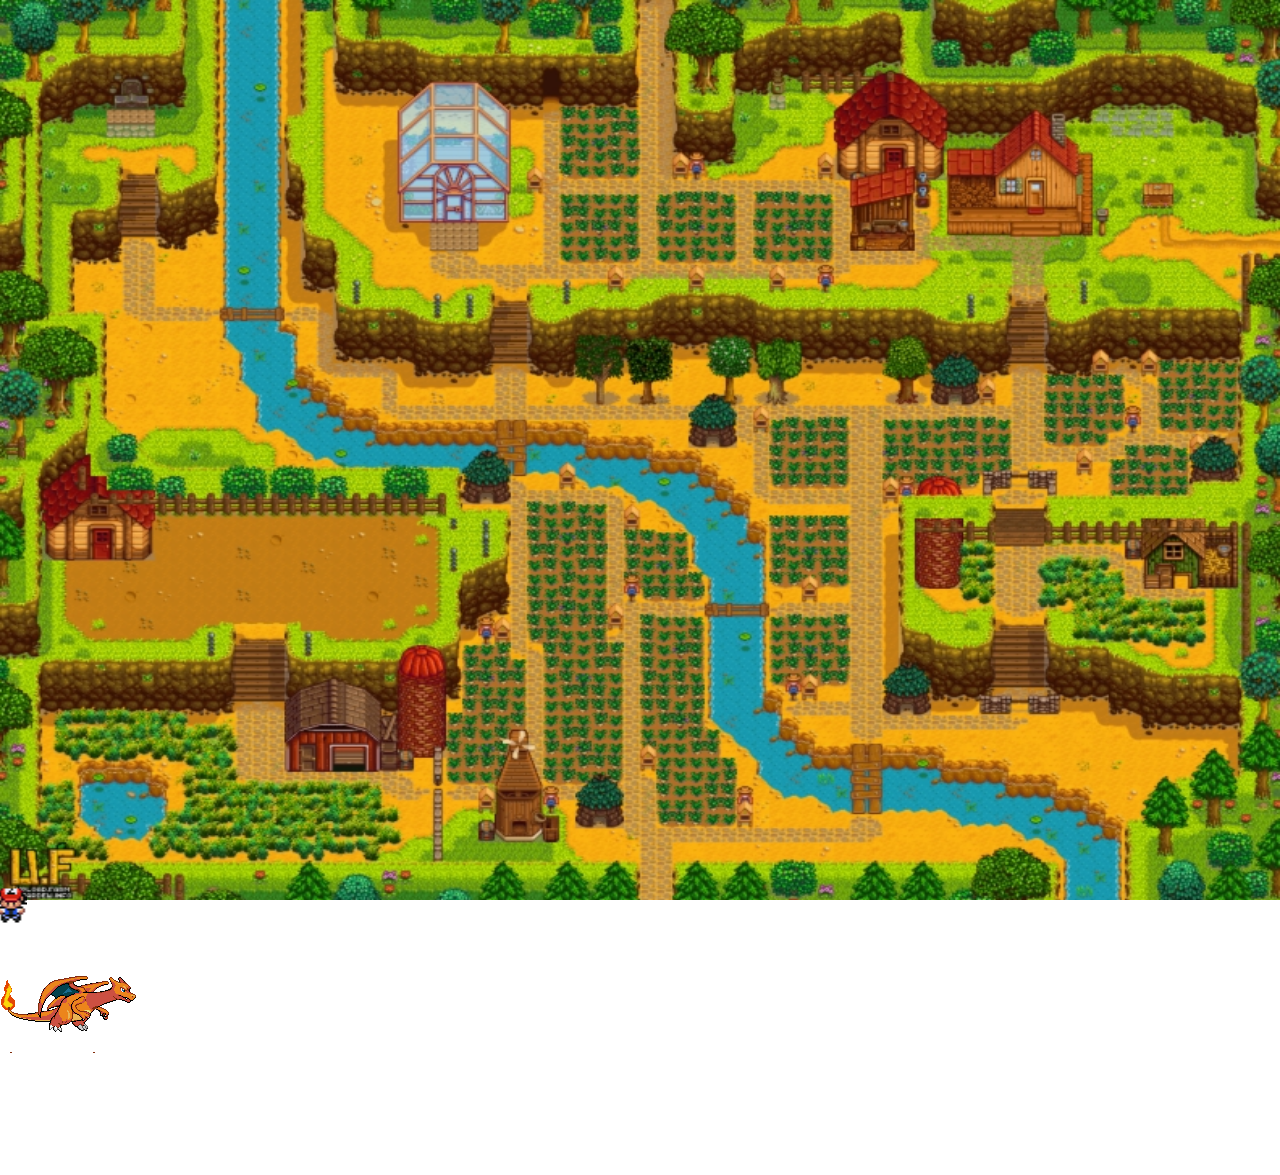
<file: aula11-css/index.html>
<!DOCTYPE html>
<html lang="en">
<head>
    <meta charset="UTF-8">
    <meta http-equiv="X-UA-Compatible" content="IE=edge">
    <meta name="viewport" content="width=device-width, initial-scale=1.0">
    <link rel="stylesheet" href="css/style.css" type="text/css">
    <title>Document</title>
    <style>
        
    </style>
</head>
<body>
    <section class="wrapper">
        <section class="imagem">
            <img src="img/fundo.png">
            <div class="fundop1">
                <div class="personagem1">
                </div>
            </div>
            <div class="fundop2">
                <div class="personagem2"></div>
            </div>
            <div class="fundo3">
                <div class="personagem3"></div>
            </div>


        </section>
    </section>
</body>
</html>
</file>
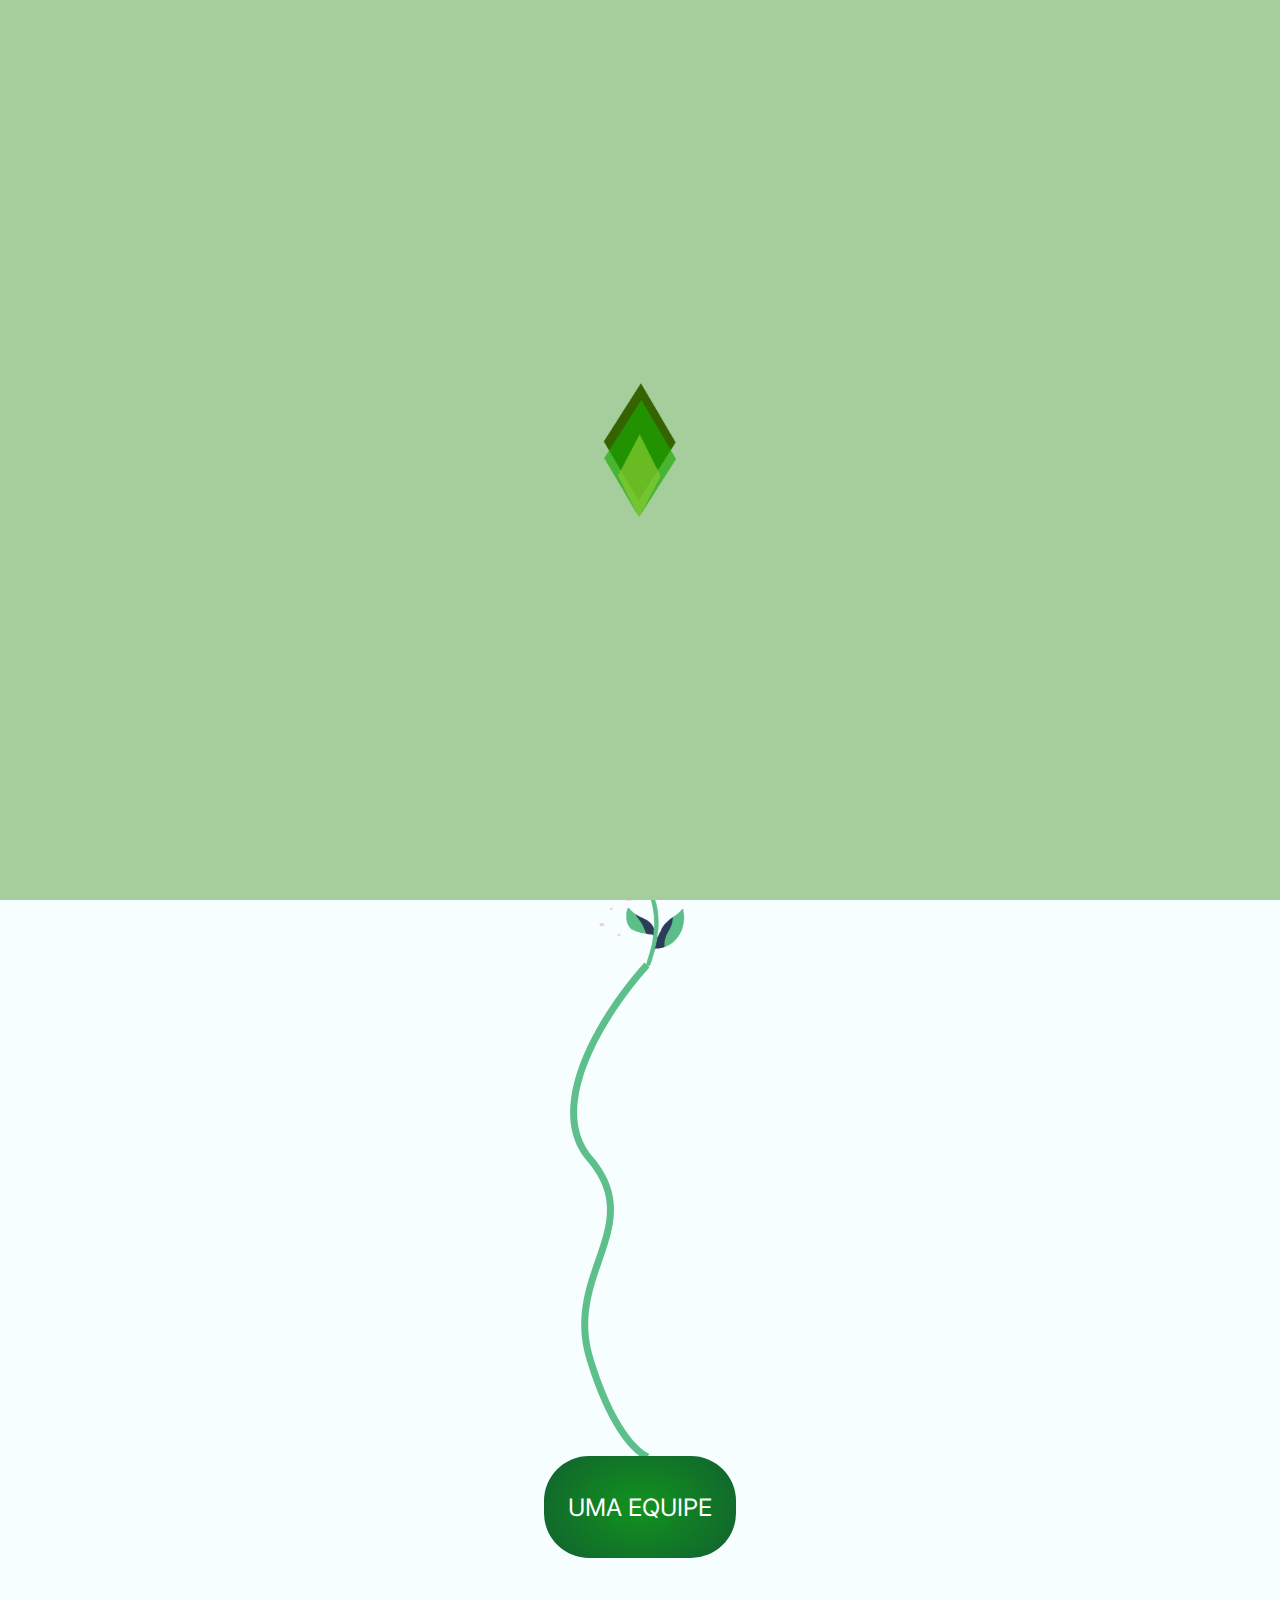
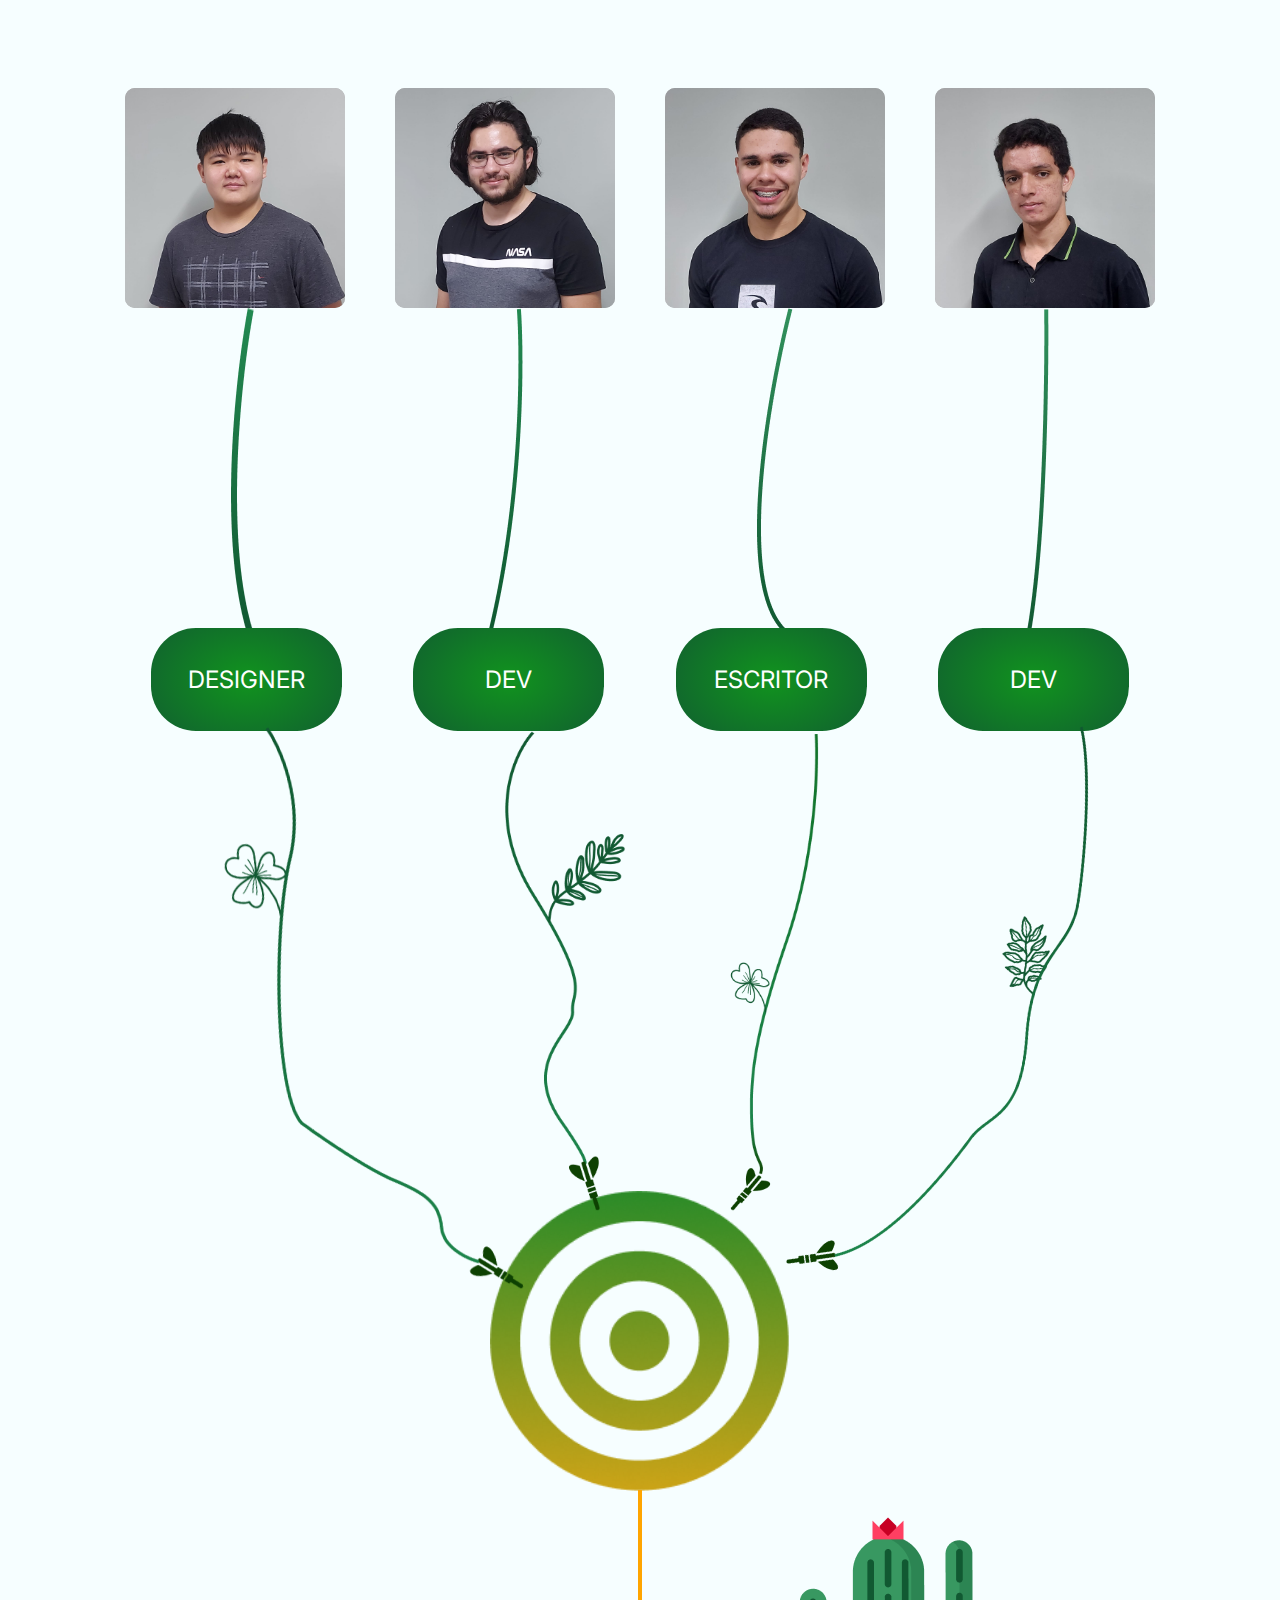
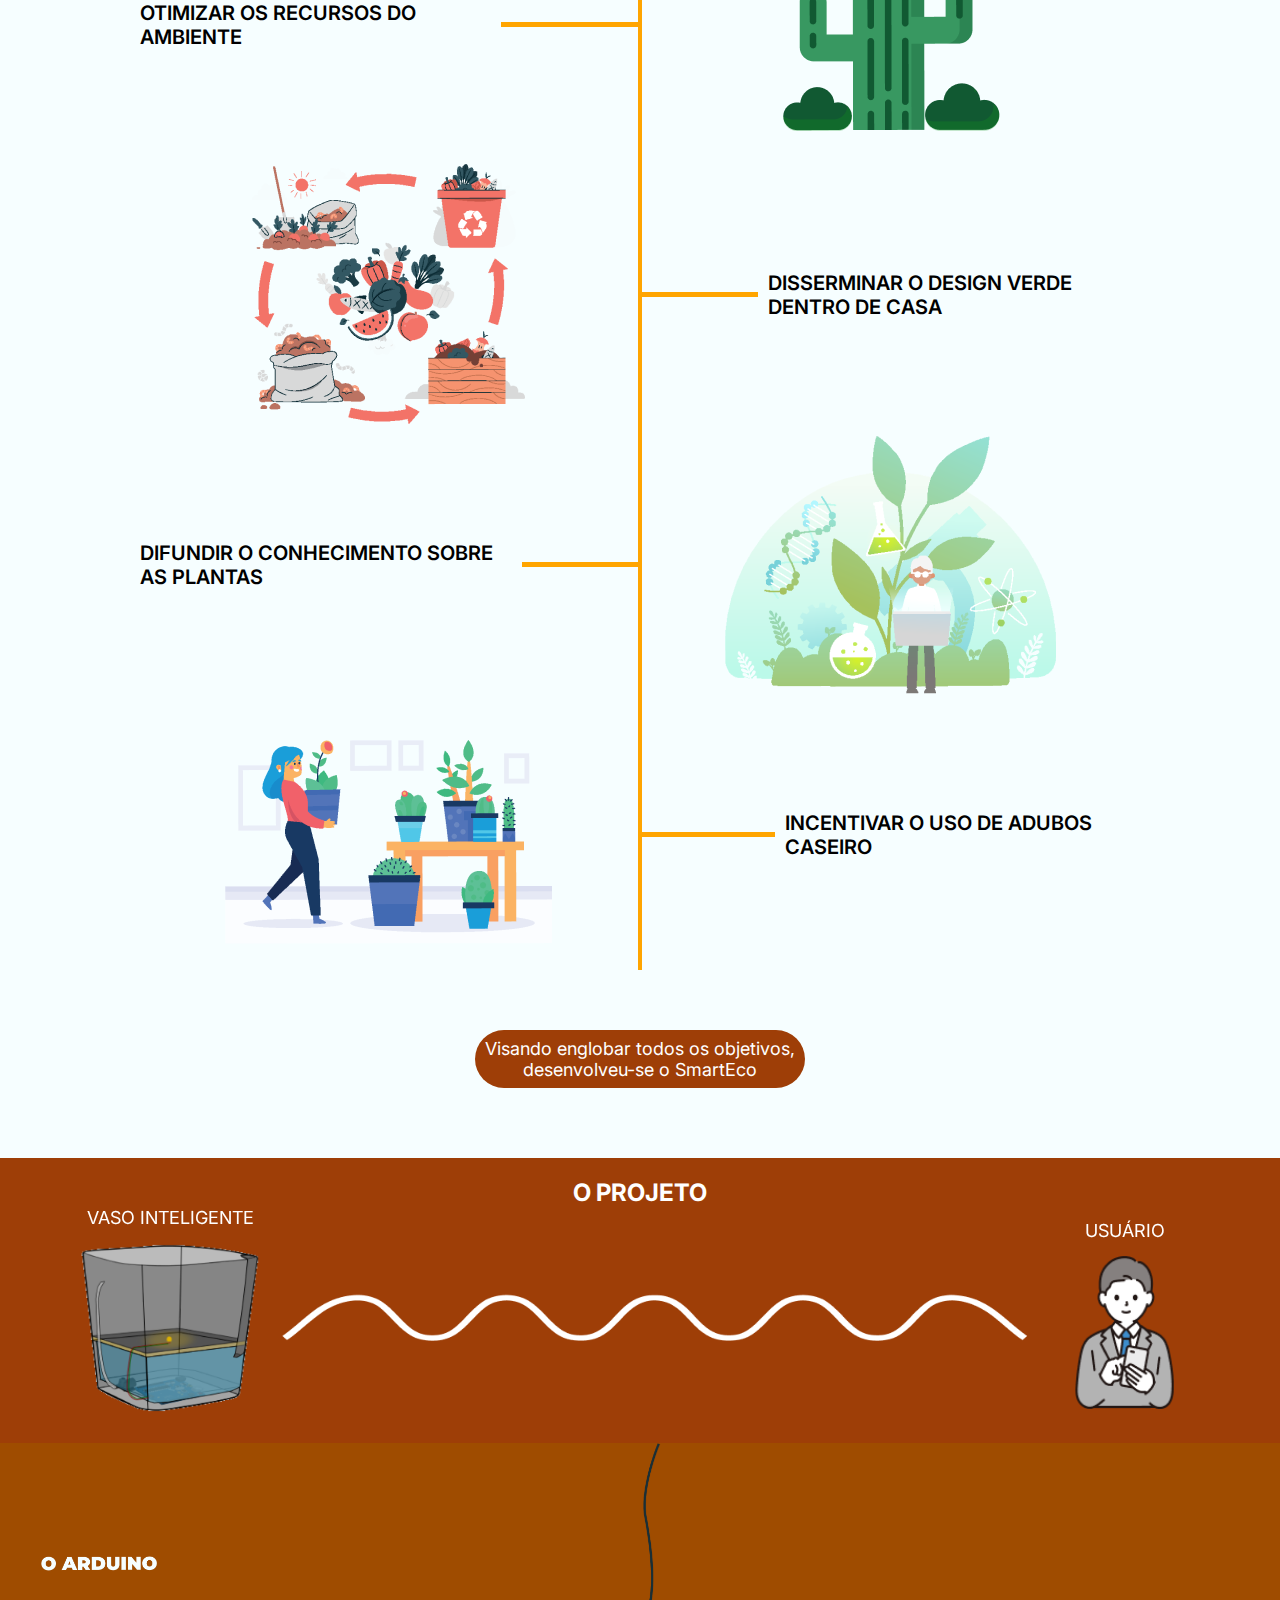
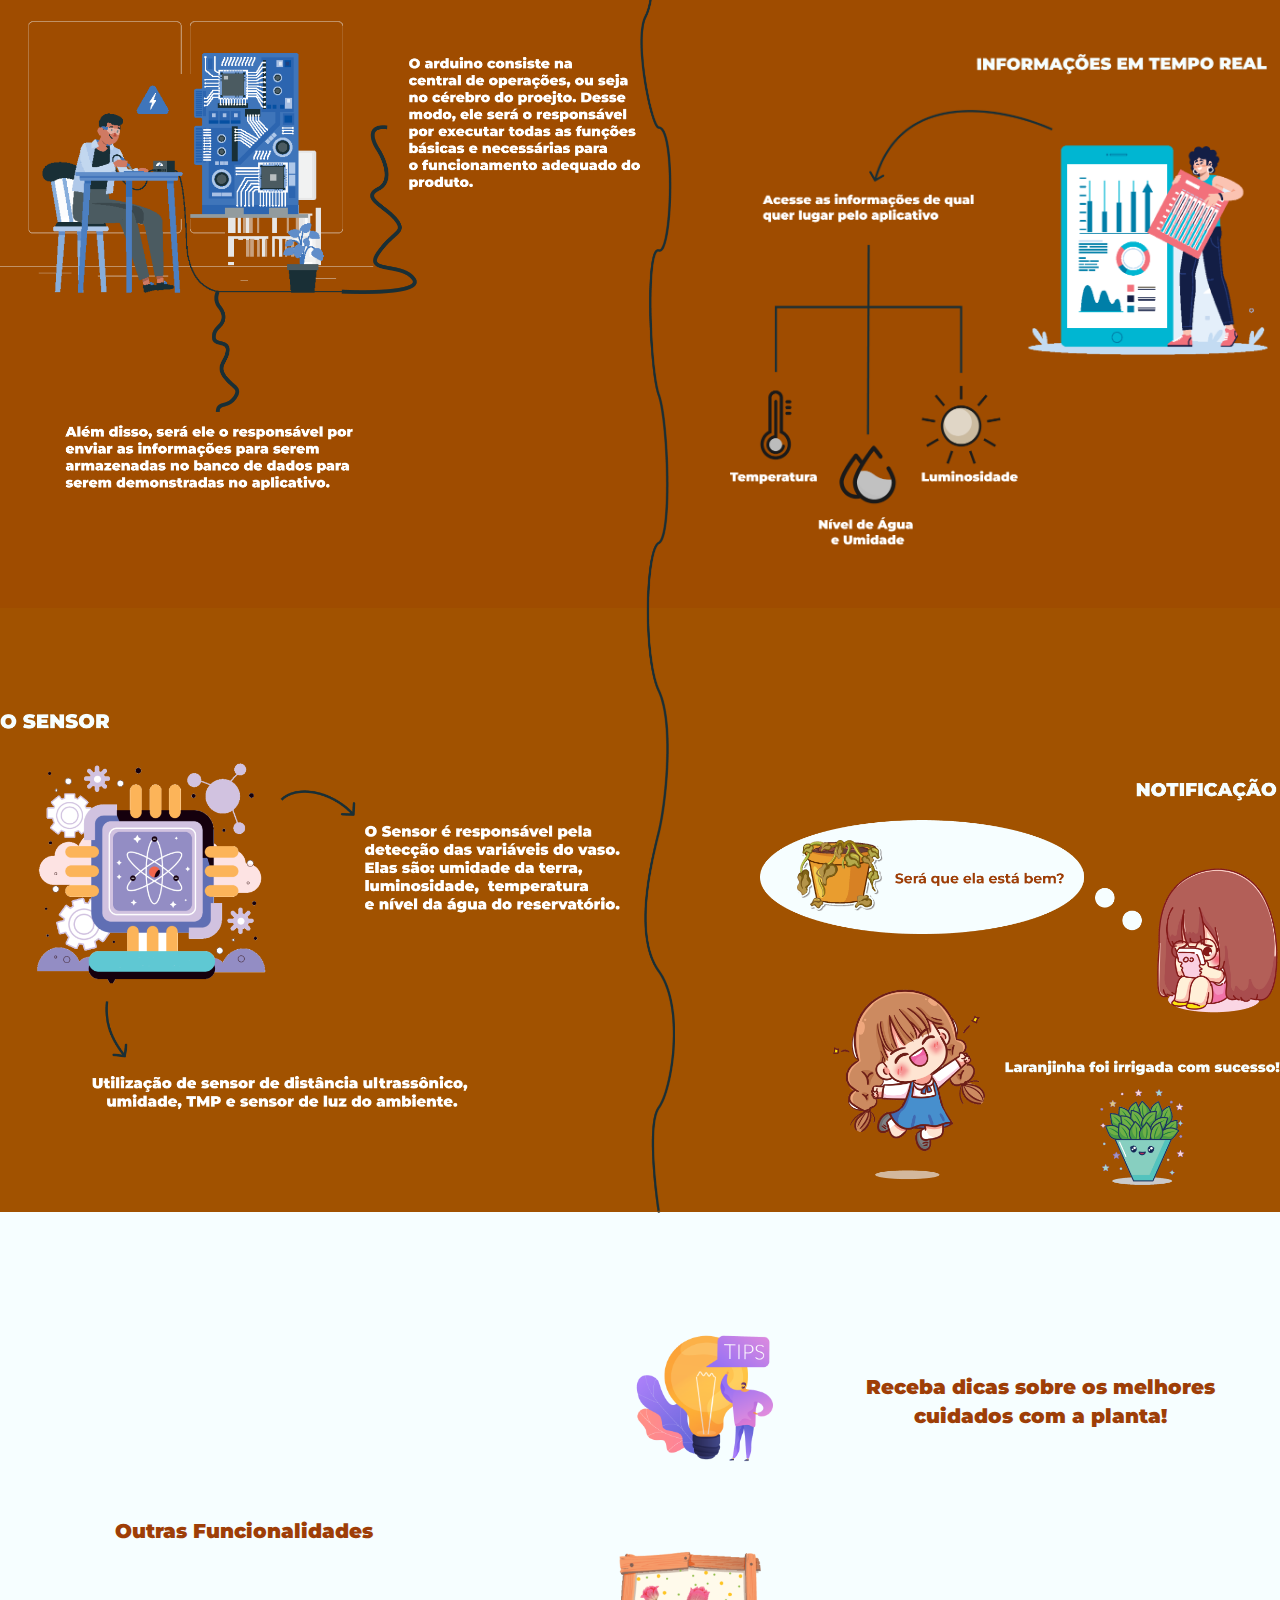
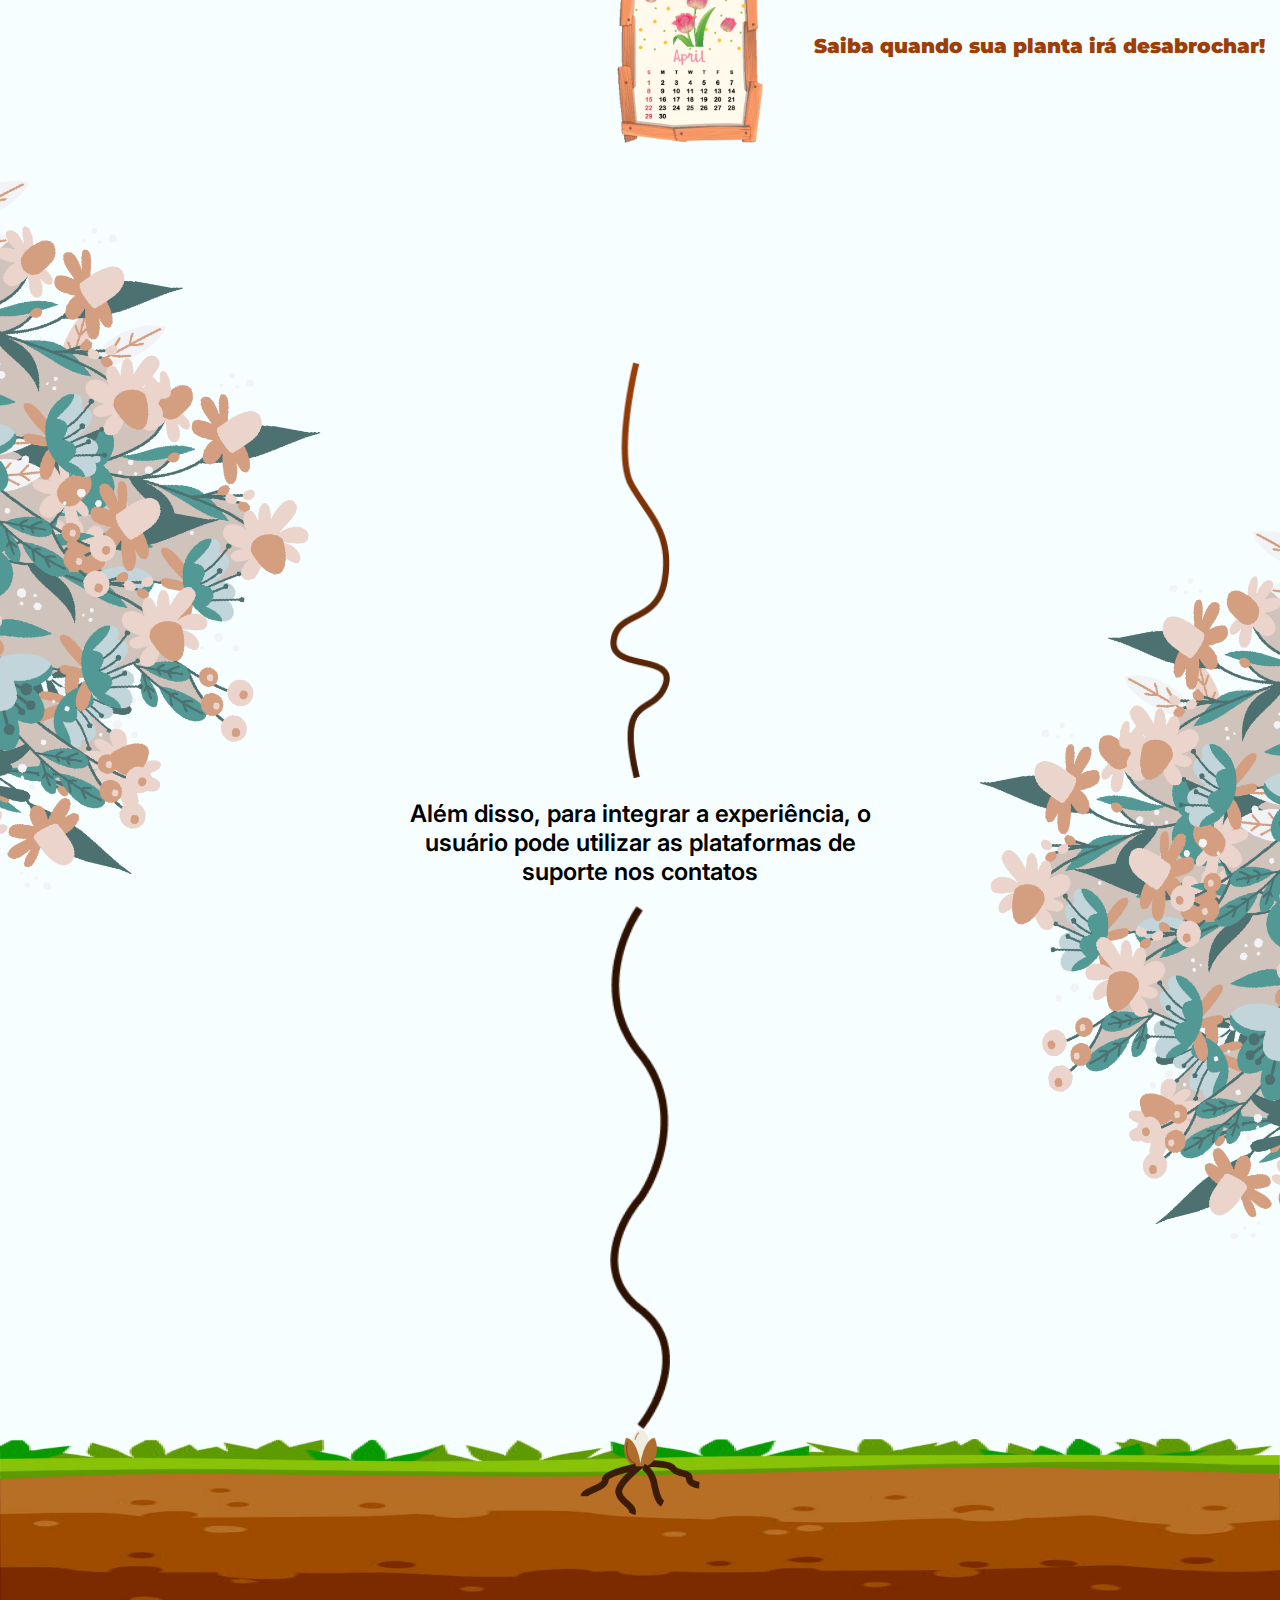
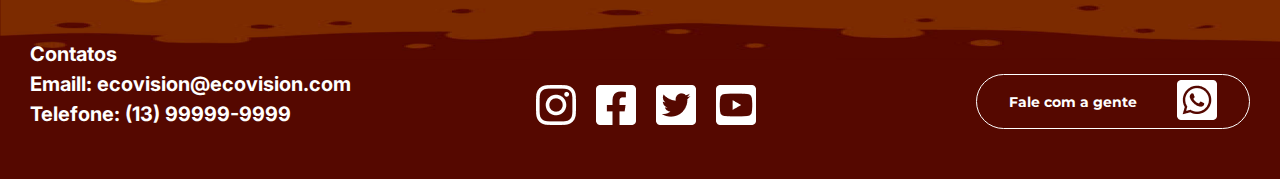
<file: sitepi/EcoVision_WebSite/index.html>
<!DOCTYPE html>
<html lang="pt-br">

<head>
  <meta charset="UTF-8" />
  <meta http-equiv="X-UA-Compatible" content="IE=edge" />
  <meta name="viewport" content="width=device-width, initial-scale=1.0" />

  <link rel="stylesheet" type="text/css" href="./css/style.css" />
  <link rel="stylesheet" type="text/css" href="./css/transitions.css" />

  <link rel="preconnect" href="https://fonts.googleapis.com" />
  <link rel="preconnect" href="https://fonts.gstatic.com" crossorigin />
  <link href="https://fonts.googleapis.com/css2?family=Inter:wght@400;500;600&display=swap" rel="stylesheet" />
  <link rel="preconnect" href="https://fonts.googleapis.com" />
  <link rel="preconnect" href="https://fonts.gstatic.com" crossorigin />
  <link href="https://fonts.googleapis.com/css2?family=Inter:wght@400;500;600&family=Kreon:wght@500;600&display=swap"
    rel="stylesheet" />
  <link rel="preconnect" href="https://fonts.googleapis.com" />
  <link rel="preconnect" href="https://fonts.gstatic.com" crossorigin />
  <link
    href="https://fonts.googleapis.com/css2?family=Montserrat:ital,wght@0,200;0,300;0,400;0,500;0,600;0,700;0,800;0,900;1,200&display=swap"
    rel="stylesheet" />

  <title>EcoVision</title>
</head>

<body>
  <div class="loading__background">
    <img class="loading__icon" src="./assets/evovision_icon.png" alt="ecovision icon">
  </div>
  <header id="swup" class="transition-fade">
    <div class="header__wrapper" id="header__wrapper">
      <img src="./assets/logo.png" alt="team_logo" class="header__logo" />
      <nav>
        <ul>
          <a href="#header__wrapper"><li>Início</li></a>  
          <a href="#team__target__team"><li>Equipe</li></a> 
          <a href="#project__explanation phase_1"><li>Produtos</li></a> 
          <a href="#footer__content"><li>Contato</li></a> 
        </ul>
      </nav>
      <div></div>
    </div>
  </header>
  <main>
    <div class="hero__container" id="swup" class="transition-fade">
      <div class="hero__phrase">
        <h3>Curta sua vida, enquanto nós cuidamos de sua</h3>
        <img src="./assets/plant_1.png" alt="plant_icon" />
      </div>
      <img src="./assets/hero.png" alt="hero" class="hero__img" />
    </div>
    <section class="team__target">
      <img src="./assets/flower_1.png" alt="flower_icon" class="team__target__flower__icon" />
      <img src="./assets/lines/line_1.png" alt="background_line" class="team__target__line__1" />
      <div class="team__target__card">
        <span>UMA EQUIPE</span>
      </div>
      <div class="team__target__team" id ="team__target__team">
        <div class="team__target__team__photograph">
          <img src="./assets/team/renato.jpeg" alt="team__member__photograph" class="team__member__photograph" />
          <img src="./assets/team/nycolas.jpeg" alt="team__member__photograph" class="team__member__photograph" />
          <img src="./assets/team/murilo.jpeg" alt="team__member__photograph" class="team__member__photograph" />
          <img src="./assets/team/saulo.jpeg" alt="team__member__photograph" class="team__member__photograph" />
        </div>
        <div class="team__target__targets">
          <img src="./assets/lines/line_3.png" alt="lines" class="team__target__line" />
          <img src="./assets/lines/line_4.png" alt="lines" class="team__target__line" />
          <img src="./assets/lines/line_5.png" alt="lines" class="team__target__line" />
          <img src="./assets/lines/line_6.png" alt="lines" class="team__target__line" />
        </div>
        <div class="team__target__cards__titles">
          <div class="team__target__card">
            <span>DESIGNER</span>
          </div>
          <div class="team__target__card">
            <span>DEV</span>
          </div>
          <div class="team__target__card">
            <span>ESCRITOR</span>
          </div>
          <div class="team__target__card">
            <span>DEV</span>
          </div>
        </div>
      </div>
      <div class="team__target__targets__middle">
        <img src="./assets/lines/line_7.png" alt="lines" class="team__target__line--middle" id="line_7" />
        <img src="./assets/lines/line_8.png" alt="lines" class="team__target__line--middle" id="line_8" />
        <img src="./assets/lines/line_9.png" alt="lines" class="team__target__line--middle" id="line_9" />
        <img src="./assets/lines/line_10.png" alt="lines" class="team__target__line--middle" id="line_10" />
      </div>
      <div class="team__target__targets__target__container" id="target">
        <img src="./assets/target.png" alt="target" class="team__target__target" />
      </div>
      <section class="team__target__targets__explanation">
        <div class="target__explanation">
          <div class="target__explanation__text">
            <h4>OTIMIZAR OS RECURSOS DO AMBIENTE</h4>
            <span class="target__explanation__text__line"></span>
          </div>
          <div class="target__explanation__line"></div>
          <div class="target__explanation__image">
            <img src="./assets/plant_2.png" alt="plant" />
          </div>
        </div>
        <div class="target__explanation">
          <div class="target__explanation__image">
            <img src="./assets/plant_3.png" alt="plant" />
          </div>
          <div class="target__explanation__line"></div>
          <div class="target__explanation__text">
            <span class="target__explanation__text__line"></span>
            <h4>DISSERMINAR O DESIGN VERDE DENTRO DE CASA</h4>
          </div>
        </div>
        <div class="target__explanation">
          <div class="target__explanation__text">
            <h4>DIFUNDIR O CONHECIMENTO SOBRE AS PLANTAS</h4>
            <span class="target__explanation__text__line"></span>
          </div>
          <div class="target__explanation__line"></div>
          <div class="target__explanation__image">
            <img src="./assets/plant_4.png" alt="plant" />
          </div>
        </div>
        <div class="target__explanation">
          <div class="target__explanation__image">
            <img src="./assets/plant_5.png" alt="plant" />
          </div>
          <div class="target__explanation__line"></div>
          <div class="target__explanation__text">
            <span class="target__explanation__text__line"></span>
            <h4>INCENTIVAR O USO DE ADUBOS CASEIRO</h4>
          </div>
        </div>
        <div class="target__explanation__card">
          <span> Visando englobar todos os objetivos, </span>
          <p>desenvolveu-se o SmartEco</p>
        </div>
      </section>
      <section class="project__explanation__section phase_1">
        <div class="project__explanation__wrapper">
          <div class="project__explanation phase_1" id = "project__explanation phase_1">
            <h2>O PROJETO</h2>
            <div class="project__explanation__representation" style="padding-left: 80px; padding-right: 80px">
              <div>
                <span>VASO INTELIGENTE</span>
                <img src="./assets/vase_representation.png" alt="vase representation" style="width: 180px" />
              </div>
              <div>
                <img src="./assets/lines/line_trail.png" alt="line trail" style="width: 750px" />
              </div>
              <div>
                <span>USUÁRIO</span>
                <img src="./assets/user_representation.png" alt="user representation icon" style="width: 150px" />
              </div>
            </div>
          </div>
        </div>
      </section>
      <section class="project__explanation__section phase_2">
        <div class="project__explanation__wrapper">
          <div class="project__explanation phase_2">
            <div class="project__explanation__representation">
              <div>
                <img src="./assets/examples_arduino.png" alt="vase representation" style="width: 650px" />
              </div>
              <div>
                <img class="examples__vertical__divider" src="./assets/lines/line_vetical_examples.png" alt="line trail"
                  style="width: 34.8px" />
              </div>
              <div>
                <img src="./assets/examples_informacoes.png" alt="user representation icon"
                  style="width: 550px; margin-top: 150px" />
              </div>
            </div>
          </div>
        </div>
      </section>
      <section class="project__explanation__section phase_3">
        <div class="project__explanation__wrapper">
          <div class="project__explanation phase_3">
            <div class="project__explanation__representation">
              <div>
                <img src="./assets/examples_sensor.png" alt="vase representation" style="width: 620px" />
              </div>
              <div>
                <img src="./assets/examples_notifcacao.png" alt="user representation icon"
                  style="width: 520px; margin-top: 150px" />
              </div>
            </div>
          </div>
        </div>
      </section>
      <section class="more">
        <div style="padding-left: 100px; padding-top: 100px">
          <span>Outras Funcionalidades</span>
          <div class="more_items">
            <div>
              <img src="./assets/tips_icon.png" alt="tips icon" style="width: 180px" />
              <span>Receba dicas sobre os melhores cuidados com a planta!</span>
            </div>
            <div>
              <img src="./assets/calendar_icon.png" alt="calendar icon" style="width: 150px" />
              <span>Saiba quando sua planta irá desabrochar!</span>
            </div>
          </div>
        </div>
      </section>
      <div class="background__plants">
        <img src="./assets/background_flowers.png" alt="background_plant"
          style="height: 1200px; padding-bottom: 350px" />
        <img src="./assets/background_flowers_2.png" alt="background_plant"
          style="height: 1200px; padding-top: 350px" />
      </div>
    </section>
    <section class="more_2">
      <img src="./assets/lines/line_more_1.png" alt="line" style="width: 60px" />
      <span>Além disso, para integrar a experiência, o usuário pode utilizar as plataformas de suporte nos
        contatos</span>
      <img src="./assets/lines/line_more_2.png" alt="line" style="width: 60px" />
    </section>
    <footer>
      <div class="footer__content" id ="footer__content">
        <div class="footer__contact">
          <p>Contatos</p>
          <p>Emaill: ecovision@ecovision.com</p>
          <p>Telefone: (13) 99999-9999</p>
        </div>
        <div class="footer__social__media">
          <a href="https://www.instagram.com/" target="_blank">
            <img src="./assets/icons/instagram.png" alt="instagram icon" />
          </a>
          <a href="https://www.facebook.com/" target="_blank">
            <img src="./assets/icons/facebook.png" alt="facebook icon" />
          </a>
          <a href="https://twitter.com/" target="_blank">
            <img src="./assets/icons/twitter.png" alt="twitter icon" />
          </a>
          <a href="https://www.youtube.com/" target="_blank">
            <img src="./assets/icons/youtube.png" alt="youtube icon" />
          </a>
        </div>
        <button class="footer__whatsapp">
          <span>Fale com a gente</span>
          <a href="https://web.whatsapp.com/" target="_blank">
            <img src="./assets/icons/whatsapp.png" alt="" />
          </a>
        </button>
      </div>
      <img src="./assets/footer_background.png" alt="footer background" />
    </footer>
  </main>

</body>

</html>
</file>
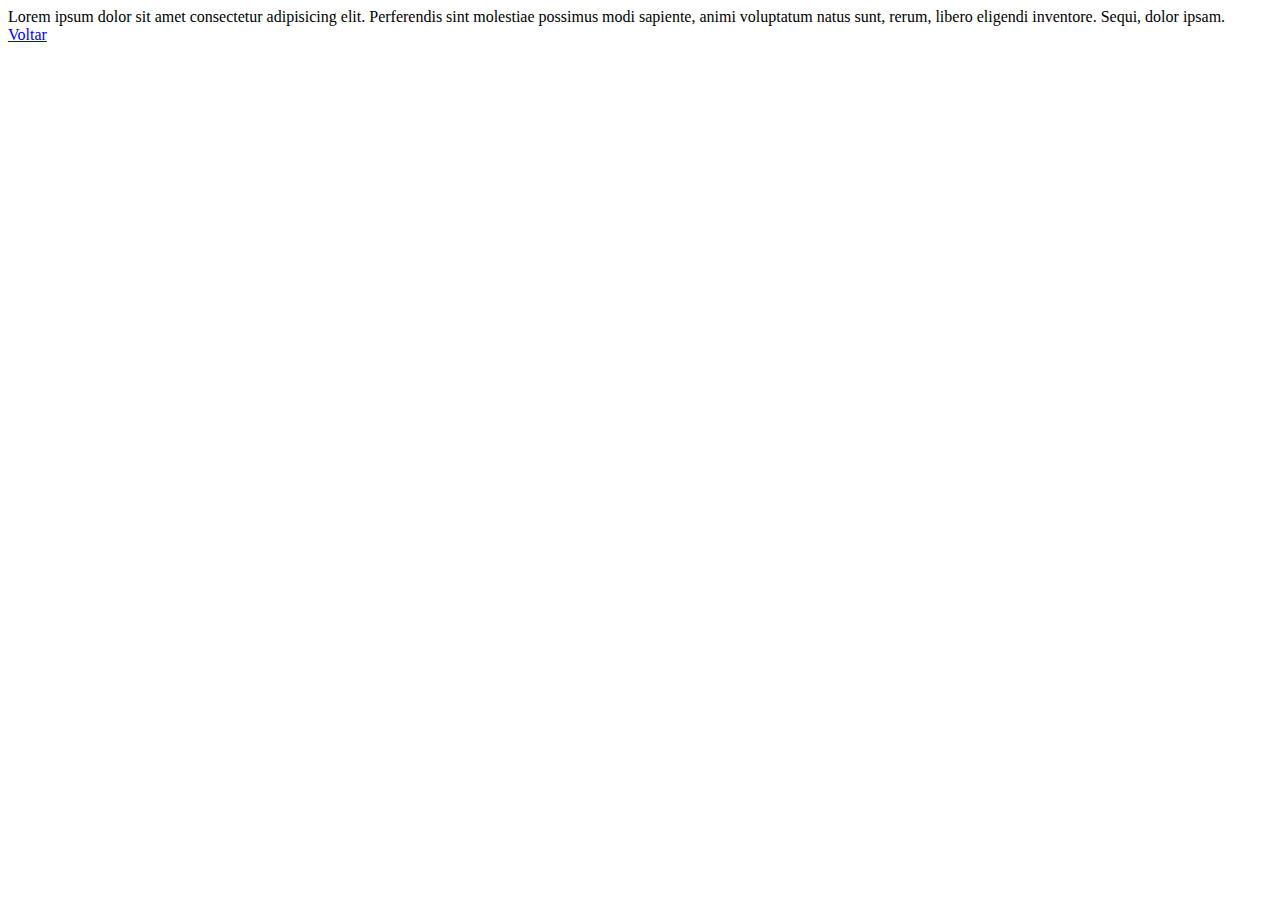
<file: aula-03/pasta1/sobre.html>
<!DOCTYPE html>
<html lang="en">
<head>
    <meta charset="UTF-8">
    <meta http-equiv="X-UA-Compatible" content="IE=edge">
    <meta name="viewport" content="width=device-width, initial-scale=1.0">
    <title>Document</title>
</head>
<body>
    
    Lorem ipsum dolor sit amet consectetur adipisicing elit. Perferendis sint molestiae possimus modi sapiente, animi voluptatum natus sunt, rerum, libero eligendi inventore. Sequi, dolor ipsam.
    <br>
    <a href="../index.html">Voltar</a>

</body>
</html>
</file>
<file: aula-09-css/css/style.css>
body{
    margin-top: 0;
    margin-left: 0;
    background-image: linear-gradient(to right,  #dbbb7e, #f0bf65)
}
.wrapper{
    column-count: 2;
    column-gap: 40px;
    column-rule-width: 5px;
    column-rule-style: dotted;
    column-rule-color: #2d78e7;
    color:#a75260;
    font-family: Montserrat;
    text-indent: 50px;
}
.titulo{
    text-align: center;
    text-shadow:0px 0px 3px #e9b4bb, 2px 2px 3px #888888;
}
.content-1 h1{
    text-shadow: 0px 0px 3px #e7b9c1, 2px 3px 4px #bda6a6;
}
.imagem{
    position: relative;
    padding-left: 42%;
    opacity: 0.8;
    filter:brightness(0.9);
}
</file>
<file: aula11-css/css/style.css>
body{
    margin-top: 0px;
    margin-left: 0px;
    width: 100%;
    height: 100%;
    overflow: hidden;
}
.imagem{
    width: 100%;
    height: 100%;
    position: absolute;
}
.imagem img{
    position:relative;
    width: 100%;
    height: 100%;
}
.fundop1{
    height:31px;
    transform: scale(2);
    width:10px;
    position: absolute;
    animation: fundopersonagem1 60s infinite;
}
.personagem1{
    height:21px;
    width:16px;
    background:url("../img/Sprite.png") -0px -11px no-repeat;
    animation: personagem1 60s steps(1) infinite;
}
@keyframes personagem1{
    0%{
        background-position-x: -0px;
        background-position-y: -11px;
    }
    3%{
        background-position-x: -32px;
    }
    4%{
        background-position-x: -16px;
    }
    6%{
        background-position-x: -32px;
    }
    8%{
        background-position-x: -64px;
    }
    10%{
        background-position-x: -80px;
    }
    12%{
        background-position-x: -96px;
    }
    14%{
        background-position-x: -112px;
    }
    16%{
        background-position-x: -128px;
    }
    18%{
        background-position-x: -144px;
    }
    20%{
        background-position-x: -160px;
    }
    22%{
        background-position-x: -176px;
    }
    24%{
        background-position-x: -192px;
    }
    25%{
        background-position-x: -208px;
    }
    26%{
        background-position-x: -224px;
    }
    27%{
        background-position-x: -240px;
    }
    29%{
        background-position-x: -256px;
    }
    31%{
        background-position-x: -272px;
    }
    32%{
        background-position-x: -288px;
    }
    33%{
        background-position-x: -304px;
    }
    34%{
        background-position-x: -320px;
    }
    35%{
        baclground-position-x: -336px;
    }
    36%{
        background-position-x: -352px;
    }
    37%{
        background-position-x: -368px;
    }
    38%{
        background-position-x: -384px;
    }
    39%{
        background-position-x: -400px;
    }
    40%{
        background-position-x: -416px;
    }
    41%{
        background-position-x: -432px;
    }
    42%{
        background-position-x: -448px;
    }
    43%{
        background-position-x: -464px;
    }
    44%{
        background-position-x: -480px;
    }
    45%{
        background-position-x: -496px;
    }
    47%{
        background-position-x: -512px;
    }
    48%{
        background-position-x: -528px;
    }
    50%{
        background-position-x: -544px;
    }
    51%{
        background-position-x: -560px;
    }
    53%{
        background-position-x: -576px;
    }
    54%{
        background-position-x: -592px;
    }
    56%{
        background-position-x: -608px;
    }
    57%{
        background-position-x: -624px;
    }
    58%{
        background-position-x: -640px;
    }
    59%{
        background-position-x: -656px;
    }
    61%{
        background-position-x: -672px;
    }
    63%{
        background-position-x: -688px;
    }
    64%{
        background-position-x: -704px;
    }
    65%{
        background-position-x: -720px;
    }
    66%{
        background-position-x: -736px;
    }
    67%{
        background-position-x: -752px;
    }
    68%{
        background-position-x: -768px;
    }
    70%{
        background-position-x: -784px;
    }
    72%{
        background-position-x: -800px;
    }
    74%{
        background-position-x: -816px;
    }
    78%{
        background-position-x: -832px;
    }
    79%{
        background-position-x: -848px;
    }
    80%{
        background-position-x: -864px;
    }
    81%{
        background-position-x: -880px;
    }
    83%{
        background-position-x: -896px;
    }
    85%{
        background-position-x: -912px;
    }
    86%{
        background-position-x: -928px;
    }
    87%{
        background-position-x: -944px;
    }
    88%{
        background-position-x: -960px;
    }
    89%{
        background-position-x: -976px;
    }
    90%{
        background-position-x: -992px;
    }
    92%{
        background-position-x: -1008px;
    }
    93%{
        background-position-x: -1024px;
    }
    94%{
        background-position-x: -1040px;
    }
    95%{
        background-position-x: -1056px;
    }
    96%{
        background-position-x: -1072px;
    }
    97%{
        background-position-x: -1088px;
    }
    100%{
        background-position-x: -1104px;
    }
    
}


@keyframes fundopersonagem1{
    0% {
        top: 100px;
        left: 175px;
    }
    4% {
        top: 100px;
        left: 175px;
    }   
    8%{
        top: 295px;
        left: 190px;
    }
    12%{
        top: 295px;
        left: 420px;
    }
    16%{
        top: 310px;
        left: 450px;
    }
    20%{
        top: 360px;
        left: 460px;
    }
    24%{
        top: 360px;
        left: 550px;
    }
    28%{
        top: 400px;
        left: 550px;
    }
    32%{
        top: 400px;
        left: 730px;
    }
    36%{
        top: 250px;
        left: 730px;
    }
    40%{
        top: 250px;
        left: 930px;
    }
    44%{
        top: 250px;
        left: 740px;
    }
    48%{
        top: 400px;
        left: 740px;
    }
    52%{
        top: 650px;
        left: 740px;
    }
    56%{
        top: 720px;
        left: 760px;
    }
    60%{
        top: 720px;
        left: 680px;
    }
    64%{
        top: 875px;
        left: 660px;
    }
    68%{
        top: 875px;
        left: 375px;
    }
    72%{
        top: 650px;
        left: 375px;
    }
    80%{
        top: 875px;
        left: 375px;
    }
    84%{
        top: 875px;
        left: 1260px;
    }
    87.2%{
        top: 440px;
        left: 1260px;
    }
    90.4%{
        top: 440px;
        left: 1490px;
    }
    93.6%{
        top: 260px;
        left: 1490px;
    }
    96.8%{
        top: 260px;
        left: 950px;
    }
    100%{
        top: 0px;
        left: 950px;
    }
}
.fundop2{
    height:58px;
    transform: scale(2);
    width:136px;
    position: absolute;
    animation: fundopersonagem2 60s infinite;
}
.personagem2{
    height:200px;
    width:136px;
    transform: scale(0.5);
    background:url("../img/Charizard.png") -0px -9px no-repeat;
    animation: personagem2 60s steps(1) infinite;
}   

@keyframes personagem2{
    0%{
        background-position-x: -0px;
    }
    1.5%{
        background-position-x: -138px;
    }
    3%{
        background-position-x: -275px;
        background-position-y: 2px;
    }
    4.5%{
        background-position-x: -414px;
        background-position-y: -0px;
    }

    6%{
        background-position-x: -547px;
    }    
    12.5%{
        background-position-x: -686px;
    }
    14%{
        background-position-x: -825px;
    }
    15.5%{
        background-position-x: -961px;
    }
    25%{
        background-position-x: -1098px;
        background-position-y: 2px;
    }
    26.5%{
        background-position-x: -1236px;
        background-position-y: 0px;
    }
    28%{
        background-position-x: -1375px;
    }
    29.5%{
        background-position-x: -1512px;
    }
    37.5%{
        background-position-x: -1648px;
    }
    39%{
        background-position-x: -1786px;
    }
    40.5%{
        background-position-x: -1922px;
    }
    42%{
        background-position-x: -2062px;
    }
    50%{
        background-position-x: -2200px;
    }
    51.5%{
        background-position-x: -2335px;
    }
    53%{
        background-position-x: -2476px;
    }
    54.5%{
        background-position-x: -2613px;
    }
    62.5%{
        background-position-x: -2749px;
    }
    64%{
        background-position-x: -2886px;
    }
    65.5%{
        background-position-x: -3023px;
    }
    67%{
        background-position-x: -3161px;
    }
    74%{
        background-position-x: -3297px;
    }
    75%{
        background-position-x: -3424px;
    }
    90%{
        background-position-x: -3297px;
    }


}

@keyframes fundopersonagem2{
    0%{
    top: 470px;
    left: 300px;
    }
    12.5%{
    top: 470px;
    left: 500px;
    }
    25%{
    top: 470px;
    left: 300px;
    }
    37.5%{
    top: 470px;
    left: 500px;
    }
    50%{
    top: 470px;
    left: 300px;
    }
    62.5%{
    top: 470px;
    left: 390px;
    }
    75%{
    top: 470px;
    left: 300px;
    }
    80%{
    top: 690px;
    left: 300px;
    }
    84%{
    top: 675px;
    left: 960px;
    }
    87.2%{
    top: 540px;
    left: 1160px;
    }
    90.4%{
    top: 540px;
    left: 1490px;
    }
    93.6%{
    top: 360px;
    left: 1490px;
    }
    96.8%{
    top: 260px;
    left: 1050px;
    }
    100%{
    top: 100px;
    left: 950px;
    }
}
</file>
<file: sitepi/EcoVision_WebSite/css/style.css>
:root {
  --color_primary: #aeaeae;
  --color_secondary: #aeaeae;
  --color_border_primary: #115932;
  --color_text_primary: #115932;
  --color_text_secondary: #84da75;
  --color_card_brown: #9e3e07;
  --background_brown_1: #9e3e07;
  --background_brown_2: #9f4c00;
  --background_brown_3: #a15200;
}
html{
  scroll-behavior: smooth;
}
:target{
  scroll-margin-top: 0px;
}
/* em ambiente de desenvolvimento */
body {
  background-color: #F6FEFF;
  overflow-x: hidden;
}
/* ======== */
a {
  text-decoration: none;
}
* {
  box-sizing: border-box;
  padding: 0;
  margin: 0;
  font-family: 'Inter';
  font-style: normal;
}

header {
  
  width: 100%;
  border-bottom: solid 3px var(--color_border_primary);
  box-shadow: 0px 4px 4px rgba(0, 0, 0, 0.25);
}

header nav ul {
  display: flex;
  gap: 106px;
}

header nav ul li {
  list-style: none;
  font-family: 'Inter';
  font-style: normal;
  font-weight: 600;
  font-size: 20px;
  line-height: 24px;
  color: #84da75;
  text-shadow: 3px 0 var(--color_border_primary), -2px 0 var(--color_border_primary),
    0 2px var(--color_border_primary), 0 -2px var(--color_border_primary), 1px 2px var(--color_border_primary),
    -1px -1px var(--color_border_primary), 1px -1px var(--color_border_primary),
    -1px 1px var(--color_border_primary);
}

.header__wrapper {
  display: flex;
  align-items: center;
  justify-content: space-between;
  width: 100%;
  max-width: 1510px;
  margin: 0 auto;
}

.header__wrapper img {
  width: 91px;
}

.header__wrapper div {
  width: 91px;
}

.hero__container {
  padding-top: 35px;
  display: flex;
  flex-direction: column;
  align-items: center;
  margin: 0 auto;
}

.hero__container h3 {
  color: var(--color_text_primary);
  font-family: 'Kreon';
  font-style: normal;
  font-weight: 600;
  font-size: 32px;
  line-height: 40px;
  text-align: center;
}

.hero__container div {
  display: flex;
  align-items: center;
  row-gap: 10px;
}

.hero__img {
  margin-top: 20px;
  width: 900px;
}

.team__target {
  margin-top: 180px;
  display: flex;
  flex-direction: column;
  align-items: center;
  justify-content: center;
}

.team__target__flower__icon {
}

.team__target__line__1 {
  margin-top: -5px;
  margin-right: 60px;
  margin-bottom: -5px;
}

.team__target__card {
  display: flex;
  justify-content: center;
  align-items: center;
  width: 191.08px;
  height: 102.53px;
  background: radial-gradient(72.47% 94.12% at 50% 50%, #11931e 0%, #115932 100%);
  border-radius: 45px;
}

.team__target__card span {
  color: white;
  font-family: 'Inter';
  font-style: normal;
  font-weight: 400;
  font-size: 24px;
  line-height: 29px;
}

.team__target__team__photograph {
  display: flex;
  justify-content: center;
  column-gap: 50px;
  width: 1000px;
  margin: 0 auto;
  margin-top: 130px;
}

.team__member__photograph {
  background-color: #aeaeae;
  width: 220px;
  border-radius: 10px;
}

.team__target__targets {
  display: flex;
  justify-content: space-around;
  column-gap: 50px;
  width: 1000px;
  margin: 0 auto;
}

.team__target__targets__middle {
  display: flex;
  justify-content: space-around;
  column-gap: 50px;
  width: 880px;
  margin: 0 auto;
}

.team__target__line--middle {
  height: 480px;
  z-index: 10;
}

#line_7 {
  transform: rotate(-10deg) translate(20px);
  height: 600px;
  margin-top: -10px;
}

#line_8 {
  transform: rotate(0deg);
}

#line_9 {
  transform: rotate(0deg);
}

#line_10 {
  transform: rotate(10deg) translate(-40px);
  height: 600px;
  margin-top: -15px;
}

.team__target__cards__titles {
  display: flex;
  justify-content: space-around;
  column-gap: 50px;
  width: 1000px;
  margin: 0 auto;
  margin-top: -10px;
}

.team__target__targets__target__container {
  margin-top: -130px;
}

.team__target__target {
  height: 300px;
}

.team__target__targets__explanation {
  display: flex;
  flex-direction: column;
  justify-content: center;
  align-items: center;
  column-gap: 50px;
  width: 1000px;
  margin: 0 auto;
  margin-top: -5px;
}

.target__explanation {
  display: flex;
  justify-content: space-between;
  align-items: center;
  width: 700px;
  width: 100%;
}

.target__explanation__line {
  width: 5px;
  height: 270px;
  background-color: orange;
}

.target__explanation > div:first-child,
.target__explanation > div:last-child {
  width: 50%;
}

.target__explanation__text {
  display: flex;
  align-items: center;
  width: 100%;
  gap: 10px;
}

.target__explanation__text__line {
  height: 5px;
  width: 30%;
  background-color: orange;
}

.target__explanation__image {
  display: flex;
  justify-content: center;
  width: 100%;
}

.target__explanation__text h4 {
  font-family: 'Inter';
  font-style: normal;
  font-weight: 600;
  font-size: 20px;
  line-height: 24px;
}

.target__explanation__card {
  background-color: var(--color_card_brown);
  padding: 8px 10px;
  border-radius: 40px;
  max-width: 330px;
  color: white;
  text-align: center;
  font-size: 18px;
  margin-top: 60px;
  margin-bottom: 70px;
}

.project__explanation__section {
  width: 100%;
}

.project__explanation__section.phase_1 {
  background-color: var(--background_brown_1);
}

.project__explanation {
  padding: 20px 0px;
  text-align: center;
  color: white;
  width: 100%;
}

.project__explanation__representation {
  display: flex;
  justify-content: space-between;
  position: relative;
}

.project__explanation__representation div {
  display: flex;
  flex-direction: column;
  align-content: center;
  justify-content: center;
  row-gap: 15px;
}

.project__explanation__representation div span {
  font-size: 18px;
}

.project__explanation__wrapper {
  margin: 0 auto;
  max-width: 1400px;
}

.examples__vertical__divider {
  position: absolute;
  top: -60px;
  left: 50%;
}

.project__explanation__section.phase_2 {
  background-color: var(--background_brown_2);
  padding: 40px 0px;
}

.project__explanation__section.phase_3 {
  background-color: var(--background_brown_3);
}

.project__explanation.phase_2 {
}

.more {
  height: 500px;
  width: 1250px;
}

.more div {
  display: flex;
  justify-content: space-between;
  align-items: center;
  text-align: center;
}

.more div span {
  font-family: 'Montserrat';
  font-style: normal;
  font-weight: 900;
  font-size: 20px;
  line-height: 29px;
  text-align: center;
  color: #9e3e07;
}

.more_items {
  display: flex;
  flex-direction: column;
  justify-content: space-between;
  height: 100%;
  row-gap: 50px;
}

.more_items span {
  font-family: 'Montserrat';
  font-style: normal;
  font-weight: 900;
  font-size: 20px;
  line-height: 29px;
  text-align: center;
  color: #9e3e07;
}

.more_items div {
  display: flex;
  height: 100%;
  width: 650px;
  column-gap: 20px;
}

.background__plants {
  width: 100vw;
  display: flex;
  justify-content: space-between;
}

.more_2 {
  display: flex;
  flex-direction: column;
  align-items: center;
  width: 100%;
  margin-top: -950px;
}

.more_2 span {
  font-family: 'Inter';
  font-style: normal;
  font-weight: 600;
  font-size: 24px;
  line-height: 29px;
  text-align: center;
  width: 500px;
  margin: 20px 0px;
}

footer {
  display: flex;
  justify-content: center;
  position: relative;
  margin-top: 50px;
  padding: 0;
  background-color: #550800;
  height: 300px;
}

footer > img {
  width: 100%;
  position: absolute;
  top: -50px;
}

.footer__content {
  display: flex;
  align-items: flex-end;
  justify-content: space-between;
  position: absolute;
  height: 250px;
  width: 100%;
  max-width: 1800px;
  padding: 0px 30px;
  z-index: 10;
}

.footer__content div span {
  font-family: 'Montserrat';
  font-style: normal;
  font-weight: 700;
  font-size: 20px;
  line-height: 24px;
  color: white;
  line-height: 30px;
}

.footer__social__media {
  display: flex;
  column-gap: 20px;
  justify-content: space-between;
  width: 200px !important;
}

.footer__social__media img {
  width: 40px;
}

.footer__whatsapp {
  margin-left: 56px;
  display: flex;
  border: solid 1px white;
  border-radius: 50px;
  align-items: center;
  padding: 5px 32px;
  column-gap: 40px;
  background-color: transparent;
  transition: all ease 0.2s;
}

.footer__whatsapp:hover {
  cursor: pointer;
  background-color: #aeaeae20;
}

.footer__whatsapp span {
  font-size: 14px !important;
  font-family: 'Montserrat';
  font-style: normal;
  font-weight: 700;
  font-size: 14px;
  line-height: 24px;
  color: white;
  line-height: 30px;
}

.footer__whatsapp img {
  width: 40px;
}

.footer__contact p {
  font-style: normal;
  font-weight: 700;
  font-size: 20px;
  line-height: 22px;
  color: white;
  line-height: 30px;
}
</file>
<file: sitepi/EcoVision_WebSite/css/transitions.css>
.loading__background {
  top: 0px;
  position: fixed;
  display: flex;
  align-items: center;
  justify-content: center;
  height: 100vh;
  width: 100vw;
  background-color: #A6CE9C;
  animation: background_fade 7s linear forwards;
  
}

.loading__icon {
  height: 140px;
  animation: icon_fade 7s linear forwards;
}

.hero__phrase {
  animation: hero_frase 1.7s ease forwards;
  animation-delay: 4s;
  opacity: 0
}

.hero__img {
  animation: hero_img 1.7s ease forwards;
  animation-delay: 5.2s;
  opacity: 0;
}

main {
  
}

@keyframes icon_fade {
  0% {
    opacity: 0.2;
    transform: scale(1);
  }

  10% {
    opacity: 1;
    transform: scale(1.03);
  }

  20% {
    opacity: 0.2;
    transform: scale(1);
  }

  30% {
    opacity: 1;
    transform: scale(1.03);
  }

  40% {
    opacity: 0.2;
    transform: scale(1);
  }

  50% {
    opacity: 1;
    transform: scale(1.03);
  }

  70% {
    opacity: 0;
    transform: scale(1.7);
  }

  100% {
    opacity: 0;
    transform: scale(1.5);
    
  }
}

@keyframes background_fade {
  0% {
    opacity: 1;
  }

  53% {
    opacity: 1;
  }

  60% {
    opacity: 0;
  }

  100% {
    opacity: 0;
    z-index: -1;
  }
}

@keyframes hero_frase {
  0% {
    opacity: 0;
    transform: translateY(20px);
  }

  100% {
    opacity: 1;
    transform: translateY(0px);
  }
}

@keyframes hero_img {
  0% {
    opacity: 0;
    transform: translateY(-10px);
  }

  100% {
    transform: translateY(0px);
    opacity: 1;
  }
}
</file>
